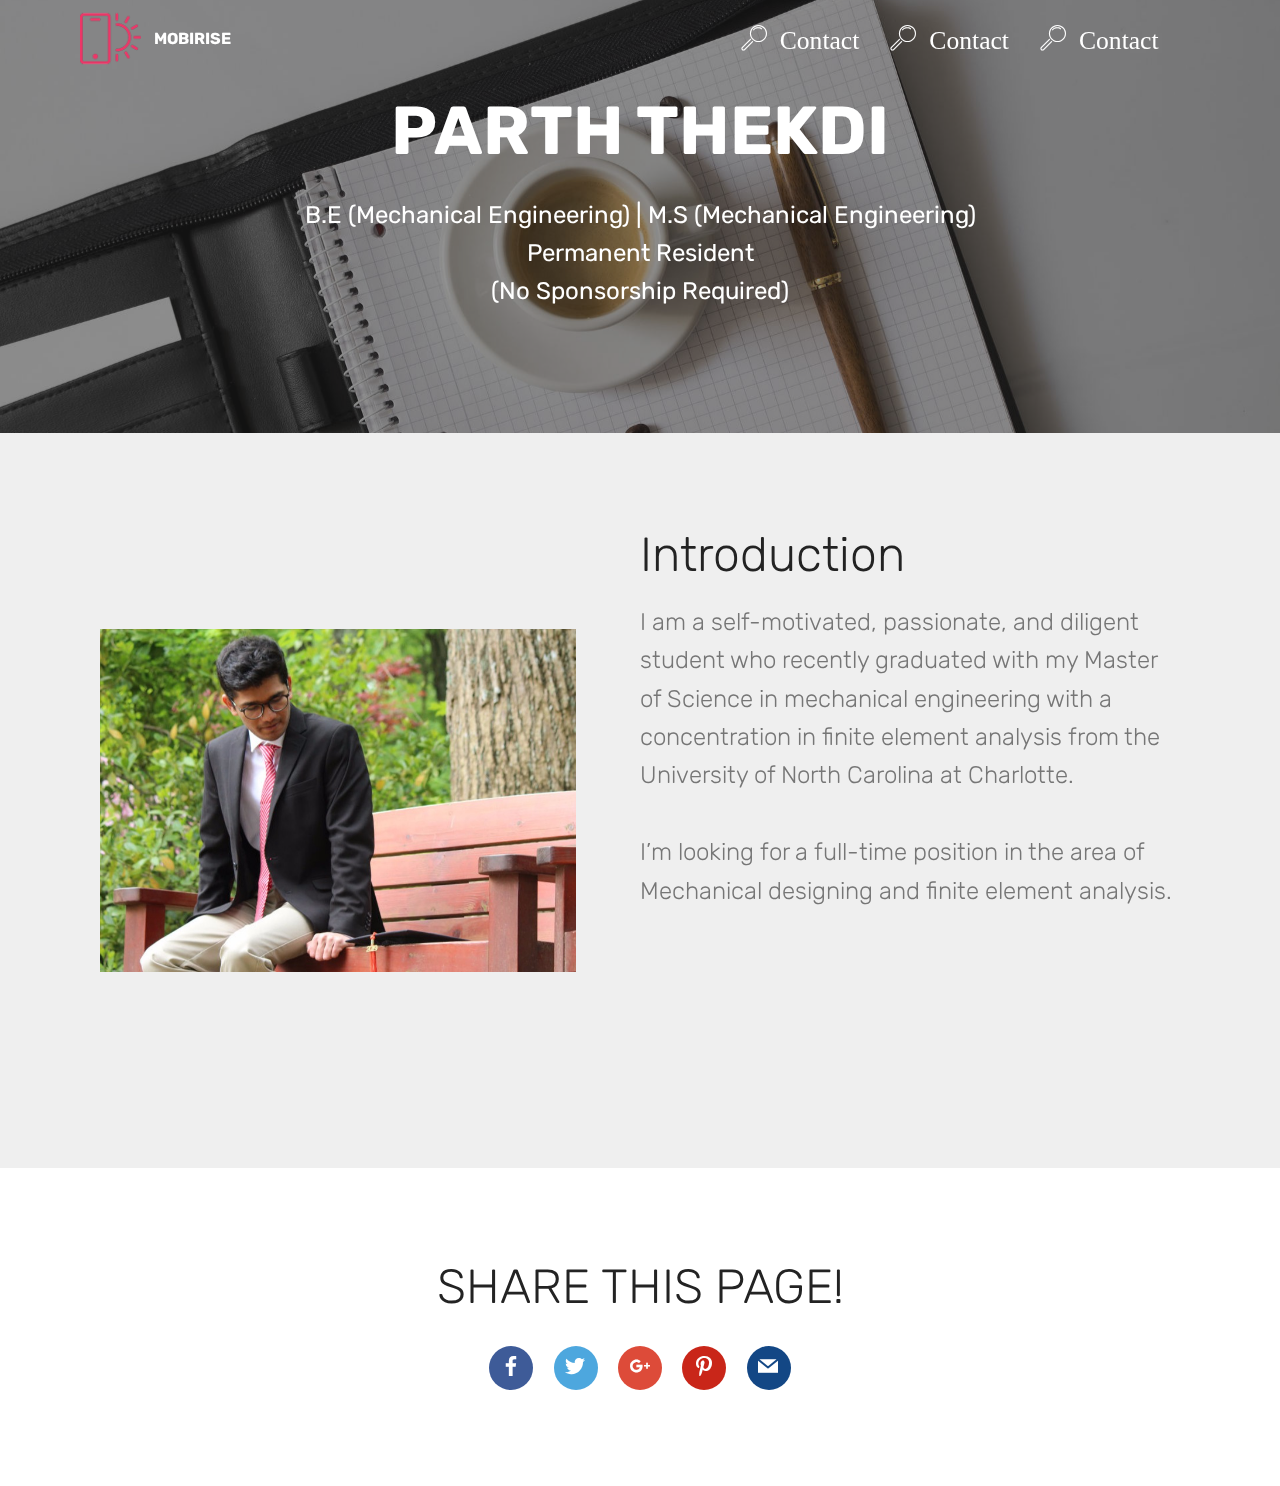
<file: index.html>
<!DOCTYPE html>
<html  >
<head>
  <!-- Site made with Mobirise Website Builder v4.10.7, https://mobirise.com -->
  <meta charset="UTF-8">
  <meta http-equiv="X-UA-Compatible" content="IE=edge">
  <meta name="generator" content="Mobirise v4.10.7, mobirise.com">
  <meta name="viewport" content="width=device-width, initial-scale=1, minimum-scale=1">
  <link rel="shortcut icon" href="assets/images/logo2.png" type="image/x-icon">
  <meta name="description" content="">
  
  <title>Home</title>
  <link rel="stylesheet" href="assets/web/assets/mobirise-icons/mobirise-icons.css">
  <link rel="stylesheet" href="assets/tether/tether.min.css">
  <link rel="stylesheet" href="assets/bootstrap/css/bootstrap.min.css">
  <link rel="stylesheet" href="assets/bootstrap/css/bootstrap-grid.min.css">
  <link rel="stylesheet" href="assets/bootstrap/css/bootstrap-reboot.min.css">
  <link rel="stylesheet" href="assets/socicon/css/styles.css">
  <link rel="stylesheet" href="assets/dropdown/css/style.css">
  <link rel="stylesheet" href="assets/theme/css/style.css">
  <link rel="stylesheet" href="assets/mobirise/css/mbr-additional.css" type="text/css">
  
  
  
</head>
<body>
  <section class="menu cid-ryw2FcAqMu" once="menu" id="menu1-0">

    

    <nav class="navbar navbar-expand beta-menu navbar-dropdown align-items-center navbar-toggleable-sm bg-color transparent">
        <button class="navbar-toggler navbar-toggler-right" type="button" data-toggle="collapse" data-target="#navbarSupportedContent" aria-controls="navbarSupportedContent" aria-expanded="false" aria-label="Toggle navigation">
            <div class="hamburger">
                <span></span>
                <span></span>
                <span></span>
                <span></span>
            </div>
        </button>
        <div class="menu-logo">
            <div class="navbar-brand">
                <span class="navbar-logo">
                    <a href="https://mobirise.co">
                         <img src="assets/images/logo2.png" alt="Mobirise" style="height: 3.8rem;">
                    </a>
                </span>
                <span class="navbar-caption-wrap">
                    <a class="navbar-caption text-white display-4" href="https://mobirise.co">
                        MOBIRISE
                    </a>
                </span>
            </div>
        </div>
        <div class="collapse navbar-collapse" id="navbarSupportedContent">
            <ul class="navbar-nav nav-dropdown nav-right" data-app-modern-menu="true"><li class="nav-item">
                    <a class="nav-link link text-white display-4" href="https://mobirise.co">
                        </a>
                </li>
                <li class="nav-item">
                    <a class="nav-link link text-white display-4" href="https://mobirise.co">
                        <span class="mbri-search mbr-iconfont mbr-iconfont-btn">&nbsp;Contact</span></a>
                </li><li class="nav-item"><a class="nav-link link text-white display-4" href="https://mobirise.co">
                        <span class="mbri-search mbr-iconfont mbr-iconfont-btn">&nbsp;Contact</span></a></li><li class="nav-item"><a class="nav-link link text-white display-4" href="https://mobirise.co">
                        <span class="mbri-search mbr-iconfont mbr-iconfont-btn">&nbsp;Contact</span></a></li><li class="nav-item"><a class="nav-link link text-white display-4" href="https://mobirise.co">
                        </a></li></ul>
            
        </div>
    </nav>
</section>

<section class="engine"><a href="https://mobirise.info/p">website templates free download</a></section><section class="cid-ryw2I9zZtQ mbr-parallax-background" id="header2-1">

    

    <div class="mbr-overlay" style="opacity: 0.5; background-color: rgb(35, 35, 35);"></div>

    <div class="container align-center">
        <div class="row justify-content-md-center">
            <div class="mbr-white col-md-10">
                <h1 class="mbr-section-title mbr-bold pb-3 mbr-fonts-style display-1">
                    PARTH THEKDI</h1>
                
                <p class="mbr-text pb-3 mbr-fonts-style display-5">B.E (Mechanical Engineering) | M.S (Mechanical Engineering)<br>     Permanent Resident <br> (No Sponsorship Required)</p>
                
            </div>
        </div>
    </div>
    
</section>

<section class="features11 cid-ryw57KUxDK" id="features11-3">

    

    

    <div class="container">   
        <div class="col-md-12">
            <div class="media-container-row">
                <div class="mbr-figure m-auto" style="width: 50%;">
                    <img src="assets/images/img-1333-952x635.jpeg" alt="Mobirise" title="">
                </div>
                <div class=" align-left aside-content">
                    <h2 class="mbr-title pt-2 mbr-fonts-style display-2">Introduction</h2>
                    <div class="mbr-section-text">
                        <p class="mbr-text mb-5 pt-3 mbr-light mbr-fonts-style display-5">I am a self-motivated, passionate, and diligent student who recently graduated with my Master of Science in mechanical engineering with a concentration in finite element analysis from the University of North Carolina at Charlotte. <br><br>I’m looking for a full-time position in the area of Mechanical designing and finite element analysis.</p>
                    </div>

                    <div class="block-content">
                        <div class="card p-3 pr-3">
                            <div class="media">
                                     
                                <div class="media-body">
                                    <h4 class="card-title mbr-fonts-style display-7"></h4>
                                </div>
                            </div>                

                            <div class="card-box">
                                <p class="block-text mbr-fonts-style display-7"></p>
                            </div>
                        </div>

                        <div class="card p-3 pr-3">
                            <div class="media">
                                     
                                <div class="media-body">
                                    <h4 class="card-title mbr-fonts-style display-7"></h4>
                                </div>
                            </div>                

                            <div class="card-box">
                                <p class="block-text mbr-fonts-style display-7"></p>
                            </div>
                        </div>
                    </div>
                </div>
            </div>
        </div> 
    </div>          
</section>

<section class="cid-rywaQP4jZg" id="social-buttons3-4">
    
    

    

    <div class="container">
        <div class="media-container-row">
            <div class="col-md-8 align-center">
                <h2 class="pb-3 mbr-section-title mbr-fonts-style display-2">
                    SHARE THIS PAGE!
                </h2>
                <div>
                    <div class="mbr-social-likes">
                        <span class="btn btn-social socicon-bg-facebook facebook mx-2" title="Share link on Facebook">
                            <i class="socicon socicon-facebook"></i>
                        </span>
                        <span class="btn btn-social twitter socicon-bg-twitter mx-2" title="Share link on Twitter">
                            <i class="socicon socicon-twitter"></i>
                        </span>
                        <span class="btn btn-social plusone socicon-bg-googleplus mx-2" title="Share link on Google+">
                            <i class="socicon socicon-googleplus"></i>
                        </span>
                        
                        
                        <span class="btn btn-social pinterest socicon-bg-pinterest mx-2" title="Share link on Pinterest">
                            <i class="socicon socicon-pinterest"></i>
                        </span>
                        <span class="btn btn-social mailru socicon-bg-mail mx-2" title="Share link on Mailru">
                            <i class="socicon socicon-mail"></i>
                        </span>
                    </div>
                </div>
            </div>
        </div>
    </div>
</section>


  <script src="assets/web/assets/jquery/jquery.min.js"></script>
  <script src="assets/popper/popper.min.js"></script>
  <script src="assets/tether/tether.min.js"></script>
  <script src="assets/bootstrap/js/bootstrap.min.js"></script>
  <script src="assets/smoothscroll/smooth-scroll.js"></script>
  <script src="assets/touchswipe/jquery.touch-swipe.min.js"></script>
  <script src="assets/parallax/jarallax.min.js"></script>
  <script src="assets/sociallikes/social-likes.js"></script>
  <script src="assets/dropdown/js/nav-dropdown.js"></script>
  <script src="assets/dropdown/js/navbar-dropdown.js"></script>
  <script src="assets/theme/js/script.js"></script>
  
  
</body>
</html>
</file>
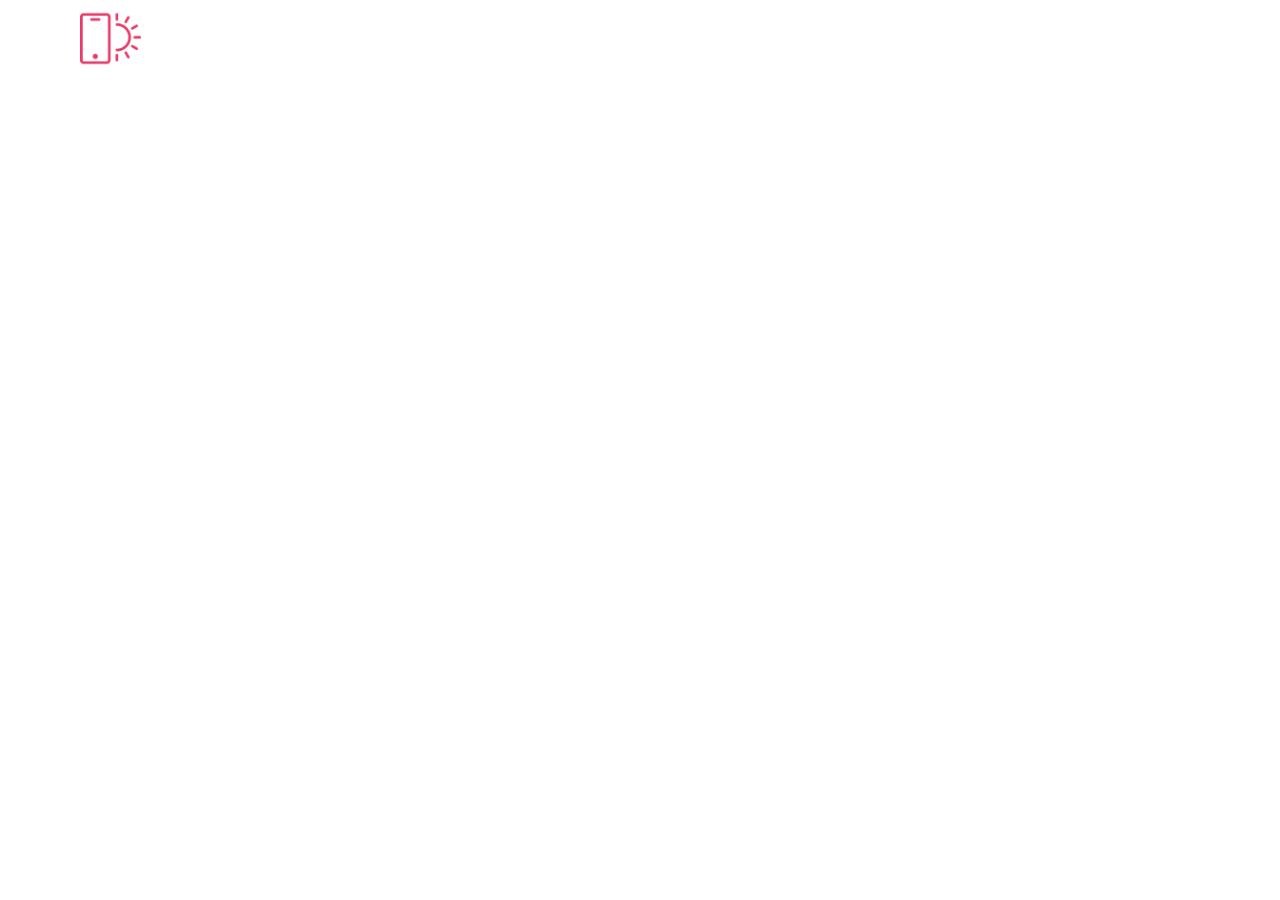
<file: page1.html>
<!DOCTYPE html>
<html  >
<head>
  <!-- Site made with Mobirise Website Builder v4.10.7, https://mobirise.com -->
  <meta charset="UTF-8">
  <meta http-equiv="X-UA-Compatible" content="IE=edge">
  <meta name="generator" content="Mobirise v4.10.7, mobirise.com">
  <meta name="viewport" content="width=device-width, initial-scale=1, minimum-scale=1">
  <link rel="shortcut icon" href="assets/images/logo2.png" type="image/x-icon">
  <meta name="description" content="Website Creator Description">
  
  <title>Project</title>
  <link rel="stylesheet" href="assets/web/assets/mobirise-icons/mobirise-icons.css">
  <link rel="stylesheet" href="assets/tether/tether.min.css">
  <link rel="stylesheet" href="assets/bootstrap/css/bootstrap.min.css">
  <link rel="stylesheet" href="assets/bootstrap/css/bootstrap-grid.min.css">
  <link rel="stylesheet" href="assets/bootstrap/css/bootstrap-reboot.min.css">
  <link rel="stylesheet" href="assets/dropdown/css/style.css">
  <link rel="stylesheet" href="assets/theme/css/style.css">
  <link rel="stylesheet" href="assets/mobirise/css/mbr-additional.css" type="text/css">
  
  
  
</head>
<body>
  <section class="menu cid-ryw2FcAqMu" once="menu" id="menu1-6">

    

    <nav class="navbar navbar-expand beta-menu navbar-dropdown align-items-center navbar-toggleable-sm bg-color transparent">
        <button class="navbar-toggler navbar-toggler-right" type="button" data-toggle="collapse" data-target="#navbarSupportedContent" aria-controls="navbarSupportedContent" aria-expanded="false" aria-label="Toggle navigation">
            <div class="hamburger">
                <span></span>
                <span></span>
                <span></span>
                <span></span>
            </div>
        </button>
        <div class="menu-logo">
            <div class="navbar-brand">
                <span class="navbar-logo">
                    <a href="https://mobirise.co">
                         <img src="assets/images/logo2.png" alt="Mobirise" style="height: 3.8rem;">
                    </a>
                </span>
                <span class="navbar-caption-wrap">
                    <a class="navbar-caption text-white display-4" href="https://mobirise.co">
                        MOBIRISE
                    </a>
                </span>
            </div>
        </div>
        <div class="collapse navbar-collapse" id="navbarSupportedContent">
            <ul class="navbar-nav nav-dropdown nav-right" data-app-modern-menu="true"><li class="nav-item">
                    <a class="nav-link link text-white display-4" href="https://mobirise.co">
                        </a>
                </li>
                <li class="nav-item">
                    <a class="nav-link link text-white display-4" href="https://mobirise.co">
                        <span class="mbri-search mbr-iconfont mbr-iconfont-btn">&nbsp;Contact</span></a>
                </li><li class="nav-item"><a class="nav-link link text-white display-4" href="https://mobirise.co">
                        <span class="mbri-search mbr-iconfont mbr-iconfont-btn">&nbsp;Contact</span></a></li><li class="nav-item"><a class="nav-link link text-white display-4" href="https://mobirise.co">
                        <span class="mbri-search mbr-iconfont mbr-iconfont-btn">&nbsp;Contact</span></a></li><li class="nav-item"><a class="nav-link link text-white display-4" href="https://mobirise.co">
                        </a></li></ul>
            
        </div>
    </nav>
</section>


  <section class="engine"><a href="https://mobirise.info/j">website templates</a></section><script src="assets/web/assets/jquery/jquery.min.js"></script>
  <script src="assets/popper/popper.min.js"></script>
  <script src="assets/tether/tether.min.js"></script>
  <script src="assets/bootstrap/js/bootstrap.min.js"></script>
  <script src="assets/smoothscroll/smooth-scroll.js"></script>
  <script src="assets/dropdown/js/nav-dropdown.js"></script>
  <script src="assets/dropdown/js/navbar-dropdown.js"></script>
  <script src="assets/touchswipe/jquery.touch-swipe.min.js"></script>
  <script src="assets/theme/js/script.js"></script>
  
  
</body>
</html>
</file>
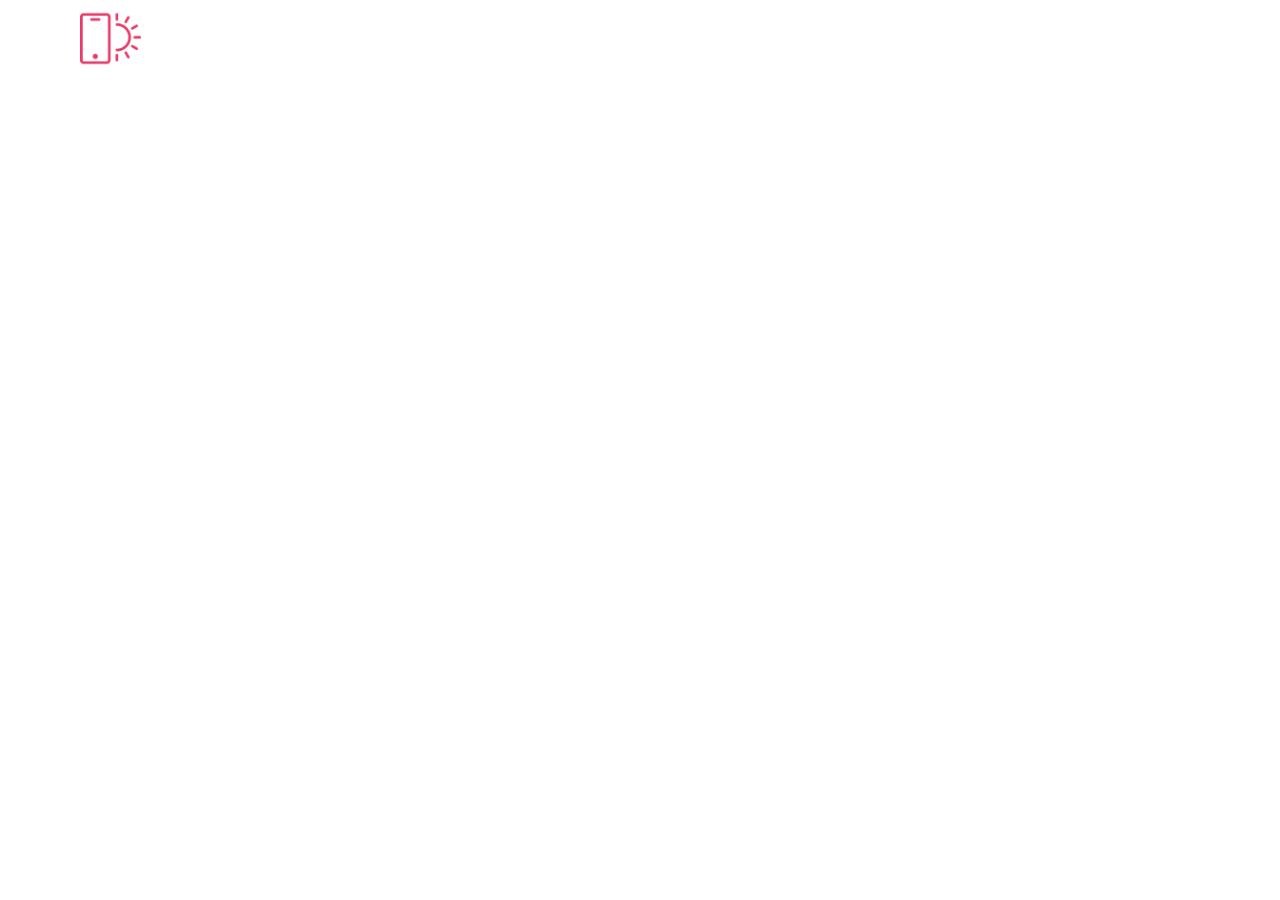
<file: page2.html>
<!DOCTYPE html>
<html  >
<head>
  <!-- Site made with Mobirise Website Builder v4.10.7, https://mobirise.com -->
  <meta charset="UTF-8">
  <meta http-equiv="X-UA-Compatible" content="IE=edge">
  <meta name="generator" content="Mobirise v4.10.7, mobirise.com">
  <meta name="viewport" content="width=device-width, initial-scale=1, minimum-scale=1">
  <link rel="shortcut icon" href="assets/images/logo2.png" type="image/x-icon">
  <meta name="description" content="Web Page Generator Description">
  
  <title>Work Exprience</title>
  <link rel="stylesheet" href="assets/web/assets/mobirise-icons/mobirise-icons.css">
  <link rel="stylesheet" href="assets/tether/tether.min.css">
  <link rel="stylesheet" href="assets/bootstrap/css/bootstrap.min.css">
  <link rel="stylesheet" href="assets/bootstrap/css/bootstrap-grid.min.css">
  <link rel="stylesheet" href="assets/bootstrap/css/bootstrap-reboot.min.css">
  <link rel="stylesheet" href="assets/dropdown/css/style.css">
  <link rel="stylesheet" href="assets/theme/css/style.css">
  <link rel="stylesheet" href="assets/mobirise/css/mbr-additional.css" type="text/css">
  
  
  
</head>
<body>
  <section class="menu cid-ryw2FcAqMu" once="menu" id="menu1-7">

    

    <nav class="navbar navbar-expand beta-menu navbar-dropdown align-items-center navbar-toggleable-sm bg-color transparent">
        <button class="navbar-toggler navbar-toggler-right" type="button" data-toggle="collapse" data-target="#navbarSupportedContent" aria-controls="navbarSupportedContent" aria-expanded="false" aria-label="Toggle navigation">
            <div class="hamburger">
                <span></span>
                <span></span>
                <span></span>
                <span></span>
            </div>
        </button>
        <div class="menu-logo">
            <div class="navbar-brand">
                <span class="navbar-logo">
                    <a href="https://mobirise.co">
                         <img src="assets/images/logo2.png" alt="Mobirise" style="height: 3.8rem;">
                    </a>
                </span>
                <span class="navbar-caption-wrap">
                    <a class="navbar-caption text-white display-4" href="https://mobirise.co">
                        MOBIRISE
                    </a>
                </span>
            </div>
        </div>
        <div class="collapse navbar-collapse" id="navbarSupportedContent">
            <ul class="navbar-nav nav-dropdown nav-right" data-app-modern-menu="true"><li class="nav-item">
                    <a class="nav-link link text-white display-4" href="https://mobirise.co">
                        </a>
                </li>
                <li class="nav-item">
                    <a class="nav-link link text-white display-4" href="https://mobirise.co">
                        <span class="mbri-search mbr-iconfont mbr-iconfont-btn">&nbsp;Contact</span></a>
                </li><li class="nav-item"><a class="nav-link link text-white display-4" href="https://mobirise.co">
                        <span class="mbri-search mbr-iconfont mbr-iconfont-btn">&nbsp;Contact</span></a></li><li class="nav-item"><a class="nav-link link text-white display-4" href="https://mobirise.co">
                        <span class="mbri-search mbr-iconfont mbr-iconfont-btn">&nbsp;Contact</span></a></li><li class="nav-item"><a class="nav-link link text-white display-4" href="https://mobirise.co">
                        </a></li></ul>
            
        </div>
    </nav>
</section>


  <section class="engine"><a href="https://mobirise.info/o">portfolio site templates</a></section><script src="assets/web/assets/jquery/jquery.min.js"></script>
  <script src="assets/popper/popper.min.js"></script>
  <script src="assets/tether/tether.min.js"></script>
  <script src="assets/bootstrap/js/bootstrap.min.js"></script>
  <script src="assets/smoothscroll/smooth-scroll.js"></script>
  <script src="assets/dropdown/js/nav-dropdown.js"></script>
  <script src="assets/dropdown/js/navbar-dropdown.js"></script>
  <script src="assets/touchswipe/jquery.touch-swipe.min.js"></script>
  <script src="assets/theme/js/script.js"></script>
  
  
</body>
</html>
</file>
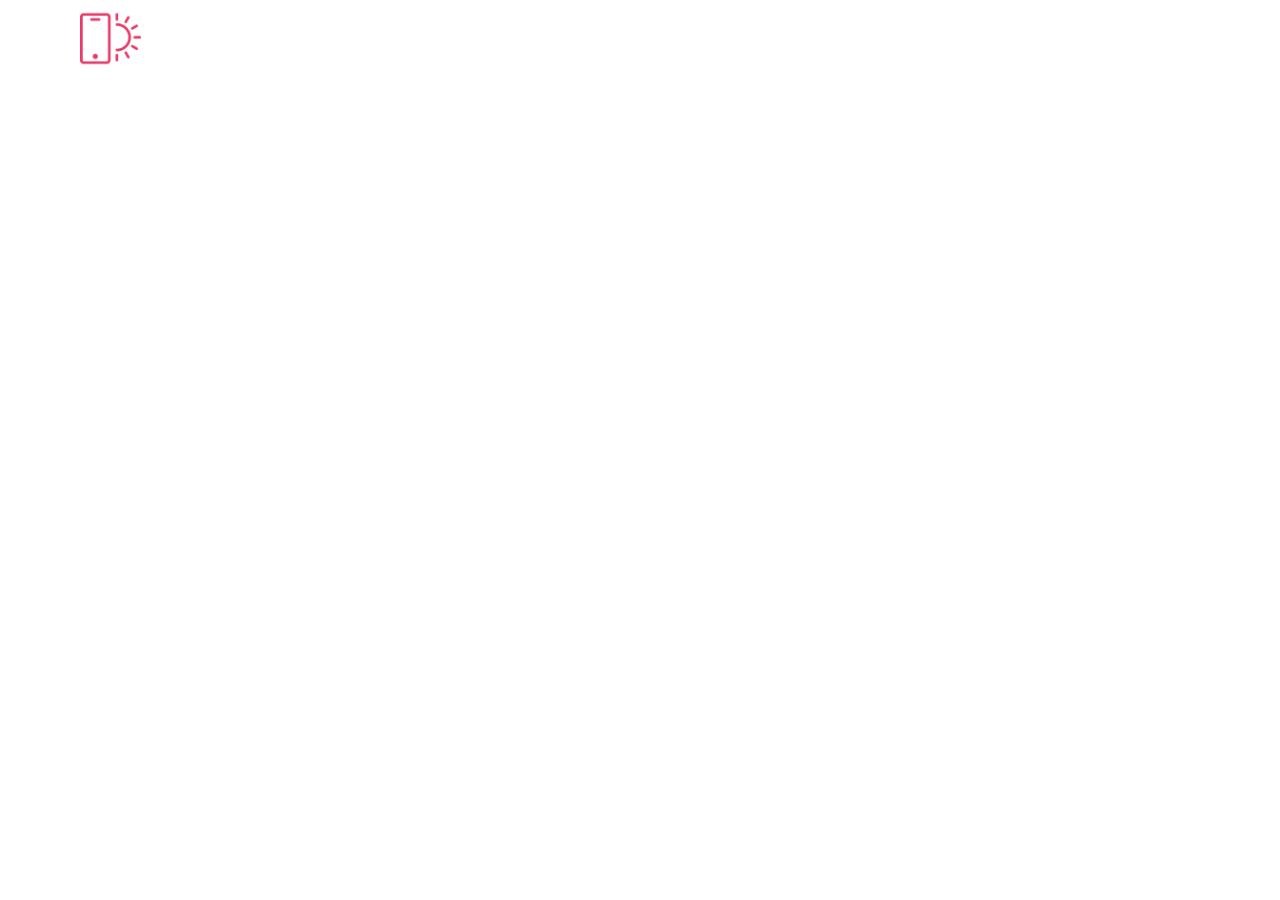
<file: page3.html>
<!DOCTYPE html>
<html  >
<head>
  <!-- Site made with Mobirise Website Builder v4.10.7, https://mobirise.com -->
  <meta charset="UTF-8">
  <meta http-equiv="X-UA-Compatible" content="IE=edge">
  <meta name="generator" content="Mobirise v4.10.7, mobirise.com">
  <meta name="viewport" content="width=device-width, initial-scale=1, minimum-scale=1">
  <link rel="shortcut icon" href="assets/images/logo2.png" type="image/x-icon">
  <meta name="description" content="Website Maker Description">
  
  <title>Contact</title>
  <link rel="stylesheet" href="assets/web/assets/mobirise-icons/mobirise-icons.css">
  <link rel="stylesheet" href="assets/tether/tether.min.css">
  <link rel="stylesheet" href="assets/bootstrap/css/bootstrap.min.css">
  <link rel="stylesheet" href="assets/bootstrap/css/bootstrap-grid.min.css">
  <link rel="stylesheet" href="assets/bootstrap/css/bootstrap-reboot.min.css">
  <link rel="stylesheet" href="assets/dropdown/css/style.css">
  <link rel="stylesheet" href="assets/theme/css/style.css">
  <link rel="stylesheet" href="assets/mobirise/css/mbr-additional.css" type="text/css">
  
  
  
</head>
<body>
  <section class="menu cid-ryw2FcAqMu" once="menu" id="menu1-8">

    

    <nav class="navbar navbar-expand beta-menu navbar-dropdown align-items-center navbar-toggleable-sm bg-color transparent">
        <button class="navbar-toggler navbar-toggler-right" type="button" data-toggle="collapse" data-target="#navbarSupportedContent" aria-controls="navbarSupportedContent" aria-expanded="false" aria-label="Toggle navigation">
            <div class="hamburger">
                <span></span>
                <span></span>
                <span></span>
                <span></span>
            </div>
        </button>
        <div class="menu-logo">
            <div class="navbar-brand">
                <span class="navbar-logo">
                    <a href="https://mobirise.co">
                         <img src="assets/images/logo2.png" alt="Mobirise" style="height: 3.8rem;">
                    </a>
                </span>
                <span class="navbar-caption-wrap">
                    <a class="navbar-caption text-white display-4" href="https://mobirise.co">
                        MOBIRISE
                    </a>
                </span>
            </div>
        </div>
        <div class="collapse navbar-collapse" id="navbarSupportedContent">
            <ul class="navbar-nav nav-dropdown nav-right" data-app-modern-menu="true"><li class="nav-item">
                    <a class="nav-link link text-white display-4" href="https://mobirise.co">
                        </a>
                </li>
                <li class="nav-item">
                    <a class="nav-link link text-white display-4" href="https://mobirise.co">
                        <span class="mbri-search mbr-iconfont mbr-iconfont-btn">&nbsp;Contact</span></a>
                </li><li class="nav-item"><a class="nav-link link text-white display-4" href="https://mobirise.co">
                        <span class="mbri-search mbr-iconfont mbr-iconfont-btn">&nbsp;Contact</span></a></li><li class="nav-item"><a class="nav-link link text-white display-4" href="https://mobirise.co">
                        <span class="mbri-search mbr-iconfont mbr-iconfont-btn">&nbsp;Contact</span></a></li><li class="nav-item"><a class="nav-link link text-white display-4" href="https://mobirise.co">
                        </a></li></ul>
            
        </div>
    </nav>
</section>


  <section class="engine"><a href="https://mobirise.info/z">best html templates</a></section><script src="assets/web/assets/jquery/jquery.min.js"></script>
  <script src="assets/popper/popper.min.js"></script>
  <script src="assets/tether/tether.min.js"></script>
  <script src="assets/bootstrap/js/bootstrap.min.js"></script>
  <script src="assets/smoothscroll/smooth-scroll.js"></script>
  <script src="assets/dropdown/js/nav-dropdown.js"></script>
  <script src="assets/dropdown/js/navbar-dropdown.js"></script>
  <script src="assets/touchswipe/jquery.touch-swipe.min.js"></script>
  <script src="assets/theme/js/script.js"></script>
  
  
</body>
</html>
</file>
<file: assets/web/assets/mobirise-icons/mobirise-icons.css>
@font-face {
  font-family: 'MobiriseIcons';
  src:  url('mobirise-icons.eot?spat4u');
  src:  url('mobirise-icons.eot?spat4u#iefix') format('embedded-opentype'),
    url('mobirise-icons.ttf?spat4u') format('truetype'),
    url('mobirise-icons.woff?spat4u') format('woff'),
    url('mobirise-icons.svg?spat4u#MobiriseIcons') format('svg');
  font-weight: normal;
  font-style: normal;
}

[class^="mbri-"], [class*=" mbri-"] {
  /* use !important to prevent issues with browser extensions that change fonts */
  font-family: MobiriseIcons !important;
  speak: none;
  font-style: normal;
  font-weight: normal;
  font-variant: normal;
  text-transform: none;
  line-height: 1;

  /* Better Font Rendering =========== */
  -webkit-font-smoothing: antialiased;
  -moz-osx-font-smoothing: grayscale;
}

.mbri-add-submenu:before {
  content: "\e900";
}
.mbri-alert:before {
  content: "\e901";
}
.mbri-align-center:before {
  content: "\e902";
}
.mbri-align-justify:before {
  content: "\e903";
}
.mbri-align-left:before {
  content: "\e904";
}
.mbri-align-right:before {
  content: "\e905";
}
.mbri-android:before {
  content: "\e906";
}
.mbri-apple:before {
  content: "\e907";
}
.mbri-arrow-down:before {
  content: "\e908";
}
.mbri-arrow-next:before {
  content: "\e909";
}
.mbri-arrow-prev:before {
  content: "\e90a";
}
.mbri-arrow-up:before {
  content: "\e90b";
}
.mbri-bold:before {
  content: "\e90c";
}
.mbri-bookmark:before {
  content: "\e90d";
}
.mbri-bootstrap:before {
  content: "\e90e";
}
.mbri-briefcase:before {
  content: "\e90f";
}
.mbri-browse:before {
  content: "\e910";
}
.mbri-bulleted-list:before {
  content: "\e911";
}
.mbri-calendar:before {
  content: "\e912";
}
.mbri-camera:before {
  content: "\e913";
}
.mbri-cart-add:before {
  content: "\e914";
}
.mbri-cart-full:before {
  content: "\e915";
}
.mbri-cash:before {
  content: "\e916";
}
.mbri-change-style:before {
  content: "\e917";
}
.mbri-chat:before {
  content: "\e918";
}
.mbri-clock:before {
  content: "\e919";
}
.mbri-close:before {
  content: "\e91a";
}
.mbri-cloud:before {
  content: "\e91b";
}
.mbri-code:before {
  content: "\e91c";
}
.mbri-contact-form:before {
  content: "\e91d";
}
.mbri-credit-card:before {
  content: "\e91e";
}
.mbri-cursor-click:before {
  content: "\e91f";
}
.mbri-cust-feedback:before {
  content: "\e920";
}
.mbri-database:before {
  content: "\e921";
}
.mbri-delivery:before {
  content: "\e922";
}
.mbri-desktop:before {
  content: "\e923";
}
.mbri-devices:before {
  content: "\e924";
}
.mbri-down:before {
  content: "\e925";
}
.mbri-download:before {
  content: "\e989";
}
.mbri-drag-n-drop:before {
  content: "\e927";
}
.mbri-drag-n-drop2:before {
  content: "\e928";
}
.mbri-edit:before {
  content: "\e929";
}
.mbri-edit2:before {
  content: "\e92a";
}
.mbri-error:before {
  content: "\e92b";
}
.mbri-extension:before {
  content: "\e92c";
}
.mbri-features:before {
  content: "\e92d";
}
.mbri-file:before {
  content: "\e92e";
}
.mbri-flag:before {
  content: "\e92f";
}
.mbri-folder:before {
  content: "\e930";
}
.mbri-gift:before {
  content: "\e931";
}
.mbri-github:before {
  content: "\e932";
}
.mbri-globe:before {
  content: "\e933";
}
.mbri-globe-2:before {
  content: "\e934";
}
.mbri-growing-chart:before {
  content: "\e935";
}
.mbri-hearth:before {
  content: "\e936";
}
.mbri-help:before {
  content: "\e937";
}
.mbri-home:before {
  content: "\e938";
}
.mbri-hot-cup:before {
  content: "\e939";
}
.mbri-idea:before {
  content: "\e93a";
}
.mbri-image-gallery:before {
  content: "\e93b";
}
.mbri-image-slider:before {
  content: "\e93c";
}
.mbri-info:before {
  content: "\e93d";
}
.mbri-italic:before {
  content: "\e93e";
}
.mbri-key:before {
  content: "\e93f";
}
.mbri-laptop:before {
  content: "\e940";
}
.mbri-layers:before {
  content: "\e941";
}
.mbri-left-right:before {
  content: "\e942";
}
.mbri-left:before {
  content: "\e943";
}
.mbri-letter:before {
  content: "\e944";
}
.mbri-like:before {
  content: "\e945";
}
.mbri-link:before {
  content: "\e946";
}
.mbri-lock:before {
  content: "\e947";
}
.mbri-login:before {
  content: "\e948";
}
.mbri-logout:before {
  content: "\e949";
}
.mbri-magic-stick:before {
  content: "\e94a";
}
.mbri-map-pin:before {
  content: "\e94b";
}
.mbri-menu:before {
  content: "\e94c";
}
.mbri-mobile:before {
  content: "\e94d";
}
.mbri-mobile2:before {
  content: "\e94e";
}
.mbri-mobirise:before {
  content: "\e94f";
}
.mbri-more-horizontal:before {
  content: "\e950";
}
.mbri-more-vertical:before {
  content: "\e951";
}
.mbri-music:before {
  content: "\e952";
}
.mbri-new-file:before {
  content: "\e953";
}
.mbri-numbered-list:before {
  content: "\e954";
}
.mbri-opened-folder:before {
  content: "\e955";
}
.mbri-pages:before {
  content: "\e956";
}
.mbri-paper-plane:before {
  content: "\e957";
}
.mbri-paperclip:before {
  content: "\e958";
}
.mbri-photo:before {
  content: "\e959";
}
.mbri-photos:before {
  content: "\e95a";
}
.mbri-pin:before {
  content: "\e95b";
}
.mbri-play:before {
  content: "\e95c";
}
.mbri-plus:before {
  content: "\e95d";
}
.mbri-preview:before {
  content: "\e95e";
}
.mbri-print:before {
  content: "\e95f";
}
.mbri-protect:before {
  content: "\e960";
}
.mbri-question:before {
  content: "\e961";
}
.mbri-quote-left:before {
  content: "\e962";
}
.mbri-quote-right:before {
  content: "\e963";
}
.mbri-refresh:before {
  content: "\e964";
}
.mbri-responsive:before {
  content: "\e965";
}
.mbri-right:before {
  content: "\e966";
}
.mbri-rocket:before {
  content: "\e967";
}
.mbri-sad-face:before {
  content: "\e968";
}
.mbri-sale:before {
  content: "\e969";
}
.mbri-save:before {
  content: "\e96a";
}
.mbri-search:before {
  content: "\e96b";
}
.mbri-setting:before {
  content: "\e96c";
}
.mbri-setting2:before {
  content: "\e96d";
}
.mbri-setting3:before {
  content: "\e96e";
}
.mbri-share:before {
  content: "\e96f";
}
.mbri-shopping-bag:before {
  content: "\e970";
}
.mbri-shopping-basket:before {
  content: "\e971";
}
.mbri-shopping-cart:before {
  content: "\e972";
}
.mbri-sites:before {
  content: "\e973";
}
.mbri-smile-face:before {
  content: "\e974";
}
.mbri-speed:before {
  content: "\e975";
}
.mbri-star:before {
  content: "\e976";
}
.mbri-success:before {
  content: "\e977";
}
.mbri-sun:before {
  content: "\e978";
}
.mbri-sun2:before {
  content: "\e979";
}
.mbri-tablet:before {
  content: "\e97a";
}
.mbri-tablet-vertical:before {
  content: "\e97b";
}
.mbri-target:before {
  content: "\e97c";
}
.mbri-timer:before {
  content: "\e97d";
}
.mbri-to-ftp:before {
  content: "\e97e";
}
.mbri-to-local-drive:before {
  content: "\e97f";
}
.mbri-touch-swipe:before {
  content: "\e980";
}
.mbri-touch:before {
  content: "\e981";
}
.mbri-trash:before {
  content: "\e982";
}
.mbri-underline:before {
  content: "\e983";
}
.mbri-unlink:before {
  content: "\e984";
}
.mbri-unlock:before {
  content: "\e985";
}
.mbri-up-down:before {
  content: "\e986";
}
.mbri-up:before {
  content: "\e987";
}
.mbri-update:before {
  content: "\e988";
}
.mbri-upload:before {
 content: "\e926"; 
}
.mbri-user:before {
  content: "\e98a";
}
.mbri-user2:before {
  content: "\e98b";
}
.mbri-users:before {
  content: "\e98c";
}
.mbri-video:before {
  content: "\e98d";
}
.mbri-video-play:before {
  content: "\e98e";
}
.mbri-watch:before {
  content: "\e98f";
}
.mbri-website-theme:before {
  content: "\e990";
}
.mbri-wifi:before {
  content: "\e991";
}
.mbri-windows:before {
  content: "\e992";
}
.mbri-zoom-out:before {
  content: "\e993";
}
.mbri-redo:before {
  content: "\e994";
}
.mbri-undo:before {
  content: "\e995";
}
</file>
<file: assets/socicon/css/styles.css>
@charset "UTF-8";

@font-face {
  font-family: "socicon";
  src:url("../fonts/socicon.eot");
  src:url("../fonts/socicon.eot?#iefix") format("embedded-opentype"),
    url("../fonts/socicon.woff") format("woff"),
    url("../fonts/socicon.ttf") format("truetype"),
    url("../fonts/socicon.svg#socicon") format("svg");
  font-weight: normal;
  font-style: normal;

}

[data-icon]:before {
  font-family: "socicon" !important;
  content: attr(data-icon);
  font-style: normal !important;
  font-weight: normal !important;
  font-variant: normal !important;
  text-transform: none !important;
  speak: none;
  line-height: 1;
  -webkit-font-smoothing: antialiased;
  -moz-osx-font-smoothing: grayscale;
}

[class^="socicon-"]:before,
[class*=" socicon-"]:before {
  font-family: "socicon" !important;
  font-style: normal !important;
  font-weight: normal !important;
  font-variant: normal !important;
  text-transform: none !important;
  speak: none;
  line-height: 1;
  -webkit-font-smoothing: antialiased;
  -moz-osx-font-smoothing: grayscale;
}

.socicon-modelmayhem:before {
  content: "\e000";
}
.socicon-mixcloud:before {
  content: "\e001";
}
.socicon-drupal:before {
  content: "\e002";
}
.socicon-swarm:before {
  content: "\e003";
}
.socicon-istock:before {
  content: "\e004";
}
.socicon-yammer:before {
  content: "\e005";
}
.socicon-ello:before {
  content: "\e006";
}
.socicon-stackoverflow:before {
  content: "\e007";
}
.socicon-persona:before {
  content: "\e008";
}
.socicon-triplej:before {
  content: "\e009";
}
.socicon-houzz:before {
  content: "\e00a";
}
.socicon-rss:before {
  content: "\e00b";
}
.socicon-paypal:before {
  content: "\e00c";
}
.socicon-odnoklassniki:before {
  content: "\e00d";
}
.socicon-airbnb:before {
  content: "\e00e";
}
.socicon-periscope:before {
  content: "\e00f";
}
.socicon-outlook:before {
  content: "\e010";
}
.socicon-coderwall:before {
  content: "\e011";
}
.socicon-tripadvisor:before {
  content: "\e012";
}
.socicon-appnet:before {
  content: "\e013";
}
.socicon-goodreads:before {
  content: "\e014";
}
.socicon-tripit:before {
  content: "\e015";
}
.socicon-lanyrd:before {
  content: "\e016";
}
.socicon-slideshare:before {
  content: "\e017";
}
.socicon-buffer:before {
  content: "\e018";
}
.socicon-disqus:before {
  content: "\e019";
}
.socicon-vkontakte:before {
  content: "\e01a";
}
.socicon-whatsapp:before {
  content: "\e01b";
}
.socicon-patreon:before {
  content: "\e01c";
}
.socicon-storehouse:before {
  content: "\e01d";
}
.socicon-pocket:before {
  content: "\e01e";
}
.socicon-mail:before {
  content: "\e01f";
}
.socicon-blogger:before {
  content: "\e020";
}
.socicon-technorati:before {
  content: "\e021";
}
.socicon-reddit:before {
  content: "\e022";
}
.socicon-dribbble:before {
  content: "\e023";
}
.socicon-stumbleupon:before {
  content: "\e024";
}
.socicon-digg:before {
  content: "\e025";
}
.socicon-envato:before {
  content: "\e026";
}
.socicon-behance:before {
  content: "\e027";
}
.socicon-delicious:before {
  content: "\e028";
}
.socicon-deviantart:before {
  content: "\e029";
}
.socicon-forrst:before {
  content: "\e02a";
}
.socicon-play:before {
  content: "\e02b";
}
.socicon-zerply:before {
  content: "\e02c";
}
.socicon-wikipedia:before {
  content: "\e02d";
}
.socicon-apple:before {
  content: "\e02e";
}
.socicon-flattr:before {
  content: "\e02f";
}
.socicon-github:before {
  content: "\e030";
}
.socicon-renren:before {
  content: "\e031";
}
.socicon-friendfeed:before {
  content: "\e032";
}
.socicon-newsvine:before {
  content: "\e033";
}
.socicon-identica:before {
  content: "\e034";
}
.socicon-bebo:before {
  content: "\e035";
}
.socicon-zynga:before {
  content: "\e036";
}
.socicon-steam:before {
  content: "\e037";
}
.socicon-xbox:before {
  content: "\e038";
}
.socicon-windows:before {
  content: "\e039";
}
.socicon-qq:before {
  content: "\e03a";
}
.socicon-douban:before {
  content: "\e03b";
}
.socicon-meetup:before {
  content: "\e03c";
}
.socicon-playstation:before {
  content: "\e03d";
}
.socicon-android:before {
  content: "\e03e";
}
.socicon-snapchat:before {
  content: "\e03f";
}
.socicon-twitter:before {
  content: "\e040";
}
.socicon-facebook:before {
  content: "\e041";
}
.socicon-googleplus:before {
  content: "\e042";
}
.socicon-pinterest:before {
  content: "\e043";
}
.socicon-foursquare:before {
  content: "\e044";
}
.socicon-yahoo:before {
  content: "\e045";
}
.socicon-skype:before {
  content: "\e046";
}
.socicon-yelp:before {
  content: "\e047";
}
.socicon-feedburner:before {
  content: "\e048";
}
.socicon-linkedin:before {
  content: "\e049";
}
.socicon-viadeo:before {
  content: "\e04a";
}
.socicon-xing:before {
  content: "\e04b";
}
.socicon-myspace:before {
  content: "\e04c";
}
.socicon-soundcloud:before {
  content: "\e04d";
}
.socicon-spotify:before {
  content: "\e04e";
}
.socicon-grooveshark:before {
  content: "\e04f";
}
.socicon-lastfm:before {
  content: "\e050";
}
.socicon-youtube:before {
  content: "\e051";
}
.socicon-vimeo:before {
  content: "\e052";
}
.socicon-dailymotion:before {
  content: "\e053";
}
.socicon-vine:before {
  content: "\e054";
}
.socicon-flickr:before {
  content: "\e055";
}
.socicon-500px:before {
  content: "\e056";
}
.socicon-wordpress:before {
  content: "\e058";
}
.socicon-tumblr:before {
  content: "\e059";
}
.socicon-twitch:before {
  content: "\e05a";
}
.socicon-8tracks:before {
  content: "\e05b";
}
.socicon-amazon:before {
  content: "\e05c";
}
.socicon-icq:before {
  content: "\e05d";
}
.socicon-smugmug:before {
  content: "\e05e";
}
.socicon-ravelry:before {
  content: "\e05f";
}
.socicon-weibo:before {
  content: "\e060";
}
.socicon-baidu:before {
  content: "\e061";
}
.socicon-angellist:before {
  content: "\e062";
}
.socicon-ebay:before {
  content: "\e063";
}
.socicon-imdb:before {
  content: "\e064";
}
.socicon-stayfriends:before {
  content: "\e065";
}
.socicon-residentadvisor:before {
  content: "\e066";
}
.socicon-google:before {
  content: "\e067";
}
.socicon-yandex:before {
  content: "\e068";
}
.socicon-sharethis:before {
  content: "\e069";
}
.socicon-bandcamp:before {
  content: "\e06a";
}
.socicon-itunes:before {
  content: "\e06b";
}
.socicon-deezer:before {
  content: "\e06c";
}
.socicon-telegram:before {
  content: "\e06e";
}
.socicon-openid:before {
  content: "\e06f";
}
.socicon-amplement:before {
  content: "\e070";
}
.socicon-viber:before {
  content: "\e071";
}
.socicon-zomato:before {
  content: "\e072";
}
.socicon-draugiem:before {
  content: "\e074";
}
.socicon-endomodo:before {
  content: "\e075";
}
.socicon-filmweb:before {
  content: "\e076";
}
.socicon-stackexchange:before {
  content: "\e077";
}
.socicon-wykop:before {
  content: "\e078";
}
.socicon-teamspeak:before {
  content: "\e079";
}
.socicon-teamviewer:before {
  content: "\e07a";
}
.socicon-ventrilo:before {
  content: "\e07b";
}
.socicon-younow:before {
  content: "\e07c";
}
.socicon-raidcall:before {
  content: "\e07d";
}
.socicon-mumble:before {
  content: "\e07e";
}
.socicon-medium:before {
  content: "\e06d";
}
.socicon-bebee:before {
  content: "\e07f";
}
.socicon-hitbox:before {
  content: "\e080";
}
.socicon-reverbnation:before {
  content: "\e081";
}
.socicon-formulr:before {
  content: "\e082";
}
.socicon-instagram:before {
  content: "\e057";
}
.socicon-battlenet:before {
  content: "\e083";
}
.socicon-chrome:before {
  content: "\e084";
}
.socicon-discord:before {
  content: "\e086";
}
.socicon-issuu:before {
  content: "\e087";
}
.socicon-macos:before {
  content: "\e088";
}
.socicon-firefox:before {
  content: "\e089";
}
.socicon-opera:before {
  content: "\e08d";
}
.socicon-keybase:before {
  content: "\e090";
}
.socicon-alliance:before {
  content: "\e091";
}
.socicon-livejournal:before {
  content: "\e092";
}
.socicon-googlephotos:before {
  content: "\e093";
}
.socicon-horde:before {
  content: "\e094";
}
.socicon-etsy:before {
  content: "\e095";
}
.socicon-zapier:before {
  content: "\e096";
}
.socicon-google-scholar:before {
  content: "\e097";
}
.socicon-researchgate:before {
  content: "\e098";
}
.socicon-wechat:before {
  content: "\e099";
}
.socicon-strava:before {
  content: "\e09a";
}
.socicon-line:before {
  content: "\e09b";
}
.socicon-lyft:before {
  content: "\e09c";
}
.socicon-uber:before {
  content: "\e09d";
}
.socicon-songkick:before {
  content: "\e09e";
}
.socicon-viewbug:before {
  content: "\e09f";
}
.socicon-googlegroups:before {
  content: "\e0a0";
}
.socicon-quora:before {
  content: "\e073";
}
.socicon-diablo:before {
  content: "\e085";
}
.socicon-blizzard:before {
  content: "\e0a1";
}
.socicon-hearthstone:before {
  content: "\e08b";
}
.socicon-heroes:before {
  content: "\e08a";
}
.socicon-overwatch:before {
  content: "\e08c";
}
.socicon-warcraft:before {
  content: "\e08e";
}
.socicon-starcraft:before {
  content: "\e08f";
}
.socicon-beam:before {
  content: "\e0a2";
}
.socicon-curse:before {
  content: "\e0a3";
}
.socicon-player:before {
  content: "\e0a4";
}
.socicon-streamjar:before {
  content: "\e0a5";
}
.socicon-nintendo:before {
  content: "\e0a6";
}
.socicon-hellocoton:before {
  content: "\e0a7";
}
</file>
<file: assets/dropdown/css/style.css>
.navbar-dropdown {
  left: 0;
  padding: 0;
  position: absolute;
  right: 0;
  top: 0;
  transition: all 0.45s ease;
  z-index: 1030;
  background: #282828; }
  .navbar-dropdown .navbar-logo {
    margin-right: 0.8rem;
    transition: margin 0.3s ease-in-out;
    vertical-align: middle; }
    .navbar-dropdown .navbar-logo img {
      height: 3.125rem;
      transition: all 0.3s ease-in-out; }
    .navbar-dropdown .navbar-logo.mbr-iconfont {
      font-size: 3.125rem;
      line-height: 3.125rem; }
  .navbar-dropdown .navbar-caption {
    font-weight: 700;
    white-space: normal;
    vertical-align: -4px;
    line-height: 3.125rem !important; }
    .navbar-dropdown .navbar-caption, .navbar-dropdown .navbar-caption:hover {
      color: inherit;
      text-decoration: none; }
  .navbar-dropdown .mbr-iconfont + .navbar-caption {
    vertical-align: -1px; }
  .navbar-dropdown.navbar-fixed-top {
    position: fixed; }
  .navbar-dropdown .navbar-brand span {
    vertical-align: -4px; }
  .navbar-dropdown.bg-color.transparent {
    background: none; }
  .navbar-dropdown.navbar-short .navbar-brand {
    padding: 0.625rem 0; }
    .navbar-dropdown.navbar-short .navbar-brand span {
      vertical-align: -1px; }
  .navbar-dropdown.navbar-short .navbar-caption {
    line-height: 2.375rem !important;
    vertical-align: -2px; }
  .navbar-dropdown.navbar-short .navbar-logo {
    margin-right: 0.5rem; }
    .navbar-dropdown.navbar-short .navbar-logo img {
      height: 2.375rem; }
    .navbar-dropdown.navbar-short .navbar-logo.mbr-iconfont {
      font-size: 2.375rem;
      line-height: 2.375rem; }
  .navbar-dropdown.navbar-short .mbr-table-cell {
    height: 3.625rem; }
  .navbar-dropdown .navbar-close {
    left: 0.6875rem;
    position: fixed;
    top: 0.75rem;
    z-index: 1000; }
  .navbar-dropdown .hamburger-icon {
    content: "";
    display: inline-block;
    vertical-align: middle;
    width: 16px;
    -webkit-box-shadow: 0 -6px 0 1px #282828,0 0 0 1px #282828,0 6px 0 1px #282828;
    -moz-box-shadow: 0 -6px 0 1px #282828,0 0 0 1px #282828,0 6px 0 1px #282828;
    box-shadow: 0 -6px 0 1px #282828,0 0 0 1px #282828,0 6px 0 1px #282828; }

.dropdown-menu .dropdown-toggle[data-toggle="dropdown-submenu"]::after {
  border-bottom: 0.35em solid transparent;
  border-left: 0.35em solid;
  border-right: 0;
  border-top: 0.35em solid transparent;
  margin-left: 0.3rem; }

.dropdown-menu .dropdown-item:focus {
  outline: 0; }

.nav-dropdown {
  font-size: 0.75rem;
  font-weight: 500;
  height: auto !important; }
  .nav-dropdown .nav-btn {
    padding-left: 1rem; }
  .nav-dropdown .link {
    margin: .667em 1.667em;
    font-weight: 500;
    padding: 0;
    transition: color .2s ease-in-out; }
    .nav-dropdown .link.dropdown-toggle {
      margin-right: 2.583em; }
      .nav-dropdown .link.dropdown-toggle::after {
        margin-left: .25rem;
        border-top: 0.35em solid;
        border-right: 0.35em solid transparent;
        border-left: 0.35em solid transparent;
        border-bottom: 0; }
      .nav-dropdown .link.dropdown-toggle[aria-expanded="true"] {
        margin: 0;
        padding: 0.667em 3.263em  0.667em 1.667em; }
  .nav-dropdown .link::after,
  .nav-dropdown .dropdown-item::after {
    color: inherit; }
  .nav-dropdown .btn {
    font-size: 0.75rem;
    font-weight: 700;
    letter-spacing: 0;
    margin-bottom: 0;
    padding-left: 1.25rem;
    padding-right: 1.25rem; }
  .nav-dropdown .dropdown-menu {
    border-radius: 0;
    border: 0;
    left: 0;
    margin: 0;
    padding-bottom: 1.25rem;
    padding-top: 1.25rem;
    position: relative; }
  .nav-dropdown .dropdown-submenu {
    margin-left: 0.125rem;
    top: 0; }
  .nav-dropdown .dropdown-item {
    font-weight: 500;
    line-height: 2;
    padding: 0.3846em 4.615em 0.3846em 1.5385em;
    position: relative;
    transition: color .2s ease-in-out, background-color .2s ease-in-out; }
    .nav-dropdown .dropdown-item::after {
      margin-top: -0.3077em;
      position: absolute;
      right: 1.1538em;
      top: 50%; }
    .nav-dropdown .dropdown-item:focus, .nav-dropdown .dropdown-item:hover {
      background: none; }

@media (max-width: 767px) {
  .nav-dropdown.navbar-toggleable-sm {
    bottom: 0;
    display: none;
    left: 0;
    overflow-x: hidden;
    position: fixed;
    top: 0;
    transform: translateX(-100%);
    -ms-transform: translateX(-100%);
    -webkit-transform: translateX(-100%);
    width: 18.75rem;
    z-index: 999; } }
.nav-dropdown.navbar-toggleable-xl {
  bottom: 0;
  display: none;
  left: 0;
  overflow-x: hidden;
  position: fixed;
  top: 0;
  transform: translateX(-100%);
  -ms-transform: translateX(-100%);
  -webkit-transform: translateX(-100%);
  width: 18.75rem;
  z-index: 999; }

.nav-dropdown-sm {
  display: block !important;
  overflow-x: hidden;
  overflow: auto;
  padding-top: 3.875rem; }
  .nav-dropdown-sm::after {
    content: "";
    display: block;
    height: 3rem;
    width: 100%; }
  .nav-dropdown-sm.collapse.in ~ .navbar-close {
    display: block !important; }
  .nav-dropdown-sm.collapsing, .nav-dropdown-sm.collapse.in {
    transform: translateX(0);
    -ms-transform: translateX(0);
    -webkit-transform: translateX(0);
    transition: all 0.25s ease-out;
    -webkit-transition: all 0.25s ease-out;
    background: #282828; }
  .nav-dropdown-sm.collapsing[aria-expanded="false"] {
    transform: translateX(-100%);
    -ms-transform: translateX(-100%);
    -webkit-transform: translateX(-100%); }
  .nav-dropdown-sm .nav-item {
    display: block;
    margin-left: 0 !important;
    padding-left: 0; }
  .nav-dropdown-sm .link,
  .nav-dropdown-sm .dropdown-item {
    border-top: 1px dotted rgba(255, 255, 255, 0.1);
    font-size: 0.8125rem;
    line-height: 1.6;
    margin: 0 !important;
    padding: 0.875rem 2.4rem 0.875rem 1.5625rem !important;
    position: relative;
    white-space: normal; }
    .nav-dropdown-sm .link:focus, .nav-dropdown-sm .link:hover,
    .nav-dropdown-sm .dropdown-item:focus,
    .nav-dropdown-sm .dropdown-item:hover {
      background: rgba(0, 0, 0, 0.2) !important;
      color: #c0a375; }
  .nav-dropdown-sm .nav-btn {
    position: relative;
    padding: 1.5625rem 1.5625rem 0 1.5625rem; }
    .nav-dropdown-sm .nav-btn::before {
      border-top: 1px dotted rgba(255, 255, 255, 0.1);
      content: "";
      left: 0;
      position: absolute;
      top: 0;
      width: 100%; }
    .nav-dropdown-sm .nav-btn + .nav-btn {
      padding-top: 0.625rem; }
      .nav-dropdown-sm .nav-btn + .nav-btn::before {
        display: none; }
  .nav-dropdown-sm .btn {
    padding: 0.625rem 0; }
  .nav-dropdown-sm .dropdown-toggle[data-toggle="dropdown-submenu"]::after {
    margin-left: .25rem;
    border-top: 0.35em solid;
    border-right: 0.35em solid transparent;
    border-left: 0.35em solid transparent;
    border-bottom: 0; }
  .nav-dropdown-sm .dropdown-toggle[data-toggle="dropdown-submenu"][aria-expanded="true"]::after {
    border-top: 0;
    border-right: 0.35em solid transparent;
    border-left: 0.35em solid transparent;
    border-bottom: 0.35em solid; }
  .nav-dropdown-sm .dropdown-menu {
    margin: 0;
    padding: 0;
    position: relative;
    top: 0;
    left: 0;
    width: 100%;
    border: 0;
    float: none;
    border-radius: 0;
    background: none; }
  .nav-dropdown-sm .dropdown-submenu {
    left: 100%;
    margin-left: 0.125rem;
    margin-top: -1.25rem;
    top: 0; }

.navbar-toggleable-sm .nav-dropdown .dropdown-menu {
  position: absolute; }

.navbar-toggleable-sm .nav-dropdown .dropdown-submenu {
  left: 100%;
  margin-left: 0.125rem;
  margin-top: -1.25rem;
  top: 0; }

.navbar-toggleable-sm.opened .nav-dropdown .dropdown-menu {
  position: relative; }

.navbar-toggleable-sm.opened .nav-dropdown .dropdown-submenu {
  left: 0;
  margin-left: 00rem;
  margin-top: 0rem;
  top: 0; }

.is-builder .nav-dropdown.collapsing {
  transition: none !important; }

/*# sourceMappingURL=style.css.map */
</file>
<file: assets/theme/css/style.css>
/*!
 * Mobirise v4 theme (https://mobirise.com/)
 * Copyright 2017 Mobirise
 */
section {
  background-color: #eeeeee;
}

section,
.container,
.container-fluid {
  position: relative;
  word-wrap: break-word;
}

a.mbr-iconfont:hover {
  text-decoration: none;
}

.article .lead p, .article .lead ul, .article .lead ol, .article .lead pre, .article .lead blockquote {
  margin-bottom: 0;
}

a {
  font-style: normal;
  font-weight: 400;
  cursor: pointer;
}

a, a:hover {
  text-decoration: none;
}

figure {
  margin-bottom: 0;
}

body {
  color: #232323;
}

h1, h2, h3, h4, h5, h6,
.h1, .h2, .h3, .h4, .h5, .h6,
.display-1, .display-2, .display-3, .display-4 {
  line-height: 1;
  word-break: break-word;
  word-wrap: break-word;
}

b, strong {
  font-weight: bold;
}

blockquote {
  padding: 10px 0 10px 20px;
  position: relative;
  border-left: 2px solid;
  border-color: #ff3366;
}

input:-webkit-autofill, input:-webkit-autofill:hover, input:-webkit-autofill:focus, input:-webkit-autofill:active {
  transition-delay: 9999s;
  transition-property: background-color, color;
}

textarea[type="hidden"] {
  display: none;
}

body {
  position: relative;
}

section {
  background-position: 50% 50%;
  background-repeat: no-repeat;
  background-size: cover;
}

section .mbr-background-video,
section .mbr-background-video-preview {
  position: absolute;
  bottom: 0;
  left: 0;
  right: 0;
  top: 0;
}

.hidden {
  visibility: hidden;
}

.mbr-z-index20 {
  z-index: 20;
}

/*! Base colors */
.mbr-white {
  color: #ffffff;
}

.mbr-black {
  color: #000000;
}

.mbr-bg-white {
  background-color: #ffffff;
}

.mbr-bg-black {
  background-color: #000000;
}

/*! Text-aligns */
.align-left {
  text-align: left;
}

.align-center {
  text-align: center;
}

.align-right {
  text-align: right;
}

@media (max-width: 767px) {
  .align-left, .align-center, .align-right, .mbr-section-btn, .mbr-section-title {
    text-align: center;
  }
}

/*! Font-weight  */
.mbr-light {
  font-weight: 300;
}

.mbr-regular {
  font-weight: 400;
}

.mbr-semibold {
  font-weight: 500;
}

.mbr-bold {
  font-weight: 700;
}

/*! Media  */
.media-size-item {
  -webkit-flex: 1 1 auto;
  -moz-flex: 1 1 auto;
  -ms-flex: 1 1 auto;
  -o-flex: 1 1 auto;
  flex: 1 1 auto;
}

.media-content {
  -webkit-flex-basis: 100%;
  flex-basis: 100%;
}

.media-container-row {
  display: -ms-flexbox;
  display: -webkit-flex;
  display: flex;
  -webkit-flex-direction: row;
  -ms-flex-direction: row;
  flex-direction: row;
  -webkit-flex-wrap: wrap;
  -ms-flex-wrap: wrap;
  flex-wrap: wrap;
  -webkit-justify-content: center;
  -ms-flex-pack: center;
  justify-content: center;
  -webkit-align-content: center;
  -ms-flex-line-pack: center;
  align-content: center;
  -webkit-align-items: start;
  -ms-flex-align: start;
  align-items: start;
}

.media-container-row .media-size-item {
  width: 400px;
}

.media-container-column {
  display: -ms-flexbox;
  display: -webkit-flex;
  display: flex;
  -webkit-flex-direction: column;
  -ms-flex-direction: column;
  flex-direction: column;
  -webkit-flex-wrap: wrap;
  -ms-flex-wrap: wrap;
  flex-wrap: wrap;
  -webkit-justify-content: center;
  -ms-flex-pack: center;
  justify-content: center;
  -webkit-align-content: center;
  -ms-flex-line-pack: center;
  align-content: center;
  -webkit-align-items: stretch;
  -ms-flex-align: stretch;
  align-items: stretch;
}

.media-container-column > * {
  width: 100%;
}

@media (min-width: 992px) {
  .media-container-row {
    -webkit-flex-wrap: nowrap;
    -ms-flex-wrap: nowrap;
    flex-wrap: nowrap;
  }
}

figure {
  overflow: hidden;
}

figure[mbr-media-size] {
  transition: width 0.1s;
}

.mbr-figure img, .mbr-figure iframe {
  display: block;
  width: 100%;
}

.card {
  background-color: transparent;
  border: none;
}

.card-box {
  width: 100%;
}

.card-img {
  text-align: center;
  flex-shrink: 0;
  -webkit-flex-shrink: 0;
}

.media {
  max-width: 100%;
  margin: 0 auto;
}

.mbr-figure {
  -ms-flex-item-align: center;
  -ms-grid-row-align: center;
  -webkit-align-self: center;
  align-self: center;
}

.media-container > div {
  max-width: 100%;
}

.mbr-figure img, .card-img img {
  width: 100%;
}

@media (max-width: 991px) {
  .media-size-item {
    width: auto !important;
  }
  .media {
    width: auto;
  }
  .mbr-figure {
    width: 100% !important;
  }
}

/*! Buttons */
.mbr-section-btn {
  margin-left: -.25rem;
  margin-right: -.25rem;
  font-size: 0;
}

nav .mbr-section-btn {
  margin-left: 0rem;
  margin-right: 0rem;
}

/*! Btn icon margin */
.btn .mbr-iconfont, .btn.btn-sm .mbr-iconfont {
  cursor: pointer;
  margin-right: 0.5rem;
}

.btn.btn-md .mbr-iconfont, .btn.btn-md .mbr-iconfont {
  margin-right: 0.8rem;
}

.mbr-regular {
  font-weight: 400;
}

.mbr-semibold {
  font-weight: 500;
}

.mbr-bold {
  font-weight: 700;
}

[type="submit"] {
  -webkit-appearance: none;
}

/*! Full-screen */
.mbr-fullscreen .mbr-overlay {
  min-height: 100vh;
}

.mbr-fullscreen {
  display: flex;
  display: -webkit-flex;
  display: -moz-flex;
  display: -ms-flex;
  display: -o-flex;
  align-items: center;
  -webkit-align-items: center;
  min-height: 100vh;
  padding-top: 3rem;
  padding-bottom: 3rem;
}

/*! Map */
.map {
  height: 25rem;
  position: relative;
}

.map iframe {
  width: 100%;
  height: 100%;
}

/* Form */
.form-asterisk {
  font-family: initial;
  position: absolute;
  top: -2px;
  font-weight: normal;
}

/*! Scroll to top arrow */
.mbr-arrow-up {
  bottom: 25px;
  right: 90px;
  position: fixed;
  text-align: right;
  z-index: 5000;
  color: #ffffff;
  font-size: 32px;
  transform: rotate(180deg);
  -webkit-transform: rotate(180deg);
}

.mbr-arrow-up a {
  background: rgba(0, 0, 0, 0.2);
  border-radius: 3px;
  color: #fff;
  display: inline-block;
  height: 60px;
  width: 60px;
  outline-style: none !important;
  position: relative;
  text-decoration: none;
  transition: all .3s ease-in-out;
  cursor: pointer;
  text-align: center;
}

.mbr-arrow-up a:hover {
  background-color: rgba(0, 0, 0, 0.4);
}

.mbr-arrow-up a i {
  line-height: 60px;
}

.mbr-arrow-up-icon {
  display: block;
  color: #fff;
}

.mbr-arrow-up-icon::before {
  content: "\203a";
  display: inline-block;
  font-family: serif;
  font-size: 32px;
  line-height: 1;
  font-style: normal;
  position: relative;
  top: 6px;
  left: -4px;
  -webkit-transform: rotate(-90deg);
  transform: rotate(-90deg);
}

/*! Arrow Down */
.mbr-arrow {
  position: absolute;
  bottom: 45px;
  left: 50%;
  width: 60px;
  height: 60px;
  cursor: pointer;
  background-color: rgba(80, 80, 80, 0.5);
  border-radius: 50%;
  -webkit-transform: translateX(-50%);
  transform: translateX(-50%);
}

.mbr-arrow > a {
  display: inline-block;
  text-decoration: none;
  outline-style: none;
  -webkit-animation: arrowdown 1.7s ease-in-out infinite;
  animation: arrowdown 1.7s ease-in-out infinite;
}

.mbr-arrow > a > i {
  position: absolute;
  top: -2px;
  left: 15px;
  font-size: 2rem;
}

@keyframes arrowdown {
  0% {
    transform: translateY(0px);
    -webkit-transform: translateY(0px);
  }
  50% {
    transform: translateY(-5px);
    -webkit-transform: translateY(-5px);
  }
  100% {
    transform: translateY(0px);
    -webkit-transform: translateY(0px);
  }
}

@-webkit-keyframes arrowdown {
  0% {
    transform: translateY(0px);
    -webkit-transform: translateY(0px);
  }
  50% {
    transform: translateY(-5px);
    -webkit-transform: translateY(-5px);
  }
  100% {
    transform: translateY(0px);
    -webkit-transform: translateY(0px);
  }
}

@media (max-width: 500px) {
  .mbr-arrow-up {
    left: 50%;
    right: auto;
    transform: translateX(-50%) rotate(180deg);
    -webkit-transform: translateX(-50%) rotate(180deg);
  }
}

/*Gradients animation*/
@keyframes gradient-animation {
  from {
    background-position: 0% 100%;
    animation-timing-function: ease-in-out;
  }
  to {
    background-position: 100% 0%;
    animation-timing-function: ease-in-out;
  }
}

@-webkit-keyframes gradient-animation {
  from {
    background-position: 0% 100%;
    animation-timing-function: ease-in-out;
  }
  to {
    background-position: 100% 0%;
    animation-timing-function: ease-in-out;
  }
}

.bg-gradient {
  background-size: 200% 200%;
  animation: gradient-animation 5s infinite alternate;
  -webkit-animation: gradient-animation 5s infinite alternate;
}

.menu .navbar-brand {
  display: -webkit-flex;
}

.menu .navbar-brand span {
  display: flex;
  display: -webkit-flex;
}

.menu .navbar-brand .navbar-caption-wrap {
  display: -webkit-flex;
}

.menu .navbar-brand .navbar-logo img {
  display: -webkit-flex;
}

@media (min-width: 768px) and (max-width: 1023px) {
  .menu .navbar-toggleable-sm .navbar-nav {
    display: -webkit-box;
    display: -webkit-flex;
    display: -ms-flexbox;
  }
}

@media (max-width: 1023px) {
  .menu .navbar-collapse {
    max-height: 93.5vh;
  }
  .menu .navbar-collapse.show {
    overflow: auto;
  }
}

@media (min-width: 1024px) {
  .menu .navbar-nav.nav-dropdown {
    display: -webkit-flex;
  }
  .menu .navbar-toggleable-sm .navbar-collapse {
    display: -webkit-flex !important;
  }
  .menu .collapsed .navbar-collapse {
    max-height: 93.5vh;
  }
  .menu .collapsed .navbar-collapse.show {
    overflow: auto;
  }
}

@media (max-width: 767px) {
  .menu .navbar-collapse {
    max-height: 80vh;
  }
}

.navbar {
  display: -webkit-flex;
  -webkit-flex-wrap: wrap;
  -webkit-align-items: center;
  -webkit-justify-content: space-between;
}

.navbar-collapse {
  -webkit-flex-basis: 100%;
  -webkit-flex-grow: 1;
  -webkit-align-items: center;
}

.nav-dropdown .link {
  padding: .667em 1.667em !important;
  margin: 0 !important;
}

.nav {
  display: -webkit-flex;
  -webkit-flex-wrap: wrap;
}

.row {
  display: -webkit-flex;
  -webkit-flex-wrap: wrap;
}

.justify-content-center {
  -webkit-justify-content: center;
}

.form-inline {
  display: -webkit-flex;
  -webkit-flex-flow: row wrap;
  -webkit-align-items: center;
}

.card-wrapper {
  -webkit-flex: 1;
}

.carousel-control {
  z-index: 10;
  display: -webkit-flex;
  -webkit-align-items: center;
  -webkit-justify-content: center;
}

.carousel-controls {
  display: -webkit-flex;
}

.media {
  display: -webkit-flex;
}

.form-group:focus {
  outline: none;
}

.jq-selectbox__select {
  padding: 1.07em .5em;
  position: absolute;
  top: 0;
  left: 0;
  width: 100%;
}

.jq-selectbox__dropdown {
  position: absolute;
  top: 100% !important;
  left: 0 !important;
  width: 100% !important;
}

.jq-selectbox__trigger-arrow {
  transform: translateY(-50%);
}

.jq-selectbox li {
  padding: 1.07em .5em;
}

input[type="range"] {
  padding-left: 0 !important;
  padding-right: 0 !important;
}

.modal-dialog, .modal-content {
  height: 100%;
}

.modal-dialog .carousel-inner {
  height: 100%;
  height: -webkit-fill-available;
  height: fill-available;
}

.carousel-item {
  text-align: center;
}

.carousel-item img {
  margin: auto;
}
.engine {
	position: absolute;
	text-indent: -2400px;
	text-align: center;
	padding: 0;
	top: 0;
	left: -2400px;
}
</file>
<file: assets/mobirise/css/mbr-additional.css>
@import url(https://fonts.googleapis.com/css?family=Rubik:300,300i,400,400i,500,500i,700,700i,900,900i);





body {
  font-style: normal;
  line-height: 1.5;
}
.mbr-section-title {
  font-style: normal;
  line-height: 1.2;
}
.mbr-section-subtitle {
  line-height: 1.3;
}
.mbr-text {
  font-style: normal;
  line-height: 1.6;
}
.display-1 {
  font-family: 'Rubik', sans-serif;
  font-size: 4.25rem;
}
.display-1 > .mbr-iconfont {
  font-size: 6.8rem;
}
.display-2 {
  font-family: 'Rubik', sans-serif;
  font-size: 3rem;
}
.display-2 > .mbr-iconfont {
  font-size: 4.8rem;
}
.display-4 {
  font-family: 'Rubik', sans-serif;
  font-size: 1rem;
}
.display-4 > .mbr-iconfont {
  font-size: 1.6rem;
}
.display-5 {
  font-family: 'Rubik', sans-serif;
  font-size: 1.5rem;
}
.display-5 > .mbr-iconfont {
  font-size: 2.4rem;
}
.display-7 {
  font-family: 'Rubik', sans-serif;
  font-size: 1rem;
}
.display-7 > .mbr-iconfont {
  font-size: 1.6rem;
}
/* ---- Fluid typography for mobile devices ---- */
/* 1.4 - font scale ratio ( bootstrap == 1.42857 ) */
/* 100vw - current viewport width */
/* (48 - 20)  48 == 48rem == 768px, 20 == 20rem == 320px(minimal supported viewport) */
/* 0.65 - min scale variable, may vary */
@media (max-width: 768px) {
  .display-1 {
    font-size: 3.4rem;
    font-size: calc( 2.1374999999999997rem + (4.25 - 2.1374999999999997) * ((100vw - 20rem) / (48 - 20)));
    line-height: calc( 1.4 * (2.1374999999999997rem + (4.25 - 2.1374999999999997) * ((100vw - 20rem) / (48 - 20))));
  }
  .display-2 {
    font-size: 2.4rem;
    font-size: calc( 1.7rem + (3 - 1.7) * ((100vw - 20rem) / (48 - 20)));
    line-height: calc( 1.4 * (1.7rem + (3 - 1.7) * ((100vw - 20rem) / (48 - 20))));
  }
  .display-4 {
    font-size: 0.8rem;
    font-size: calc( 1rem + (1 - 1) * ((100vw - 20rem) / (48 - 20)));
    line-height: calc( 1.4 * (1rem + (1 - 1) * ((100vw - 20rem) / (48 - 20))));
  }
  .display-5 {
    font-size: 1.2rem;
    font-size: calc( 1.175rem + (1.5 - 1.175) * ((100vw - 20rem) / (48 - 20)));
    line-height: calc( 1.4 * (1.175rem + (1.5 - 1.175) * ((100vw - 20rem) / (48 - 20))));
  }
}
/* Buttons */
.btn {
  font-weight: 500;
  border-width: 2px;
  font-style: normal;
  letter-spacing: 1px;
  margin: .4rem .8rem;
  white-space: normal;
  -webkit-transition: all 0.3s ease-in-out;
  -moz-transition: all 0.3s ease-in-out;
  transition: all 0.3s ease-in-out;
  display: inline-flex;
  align-items: center;
  justify-content: center;
  word-break: break-word;
  -webkit-align-items: center;
  -webkit-justify-content: center;
  display: -webkit-inline-flex;
  padding: 1rem 3rem;
  border-radius: 3px;
}
.btn-sm {
  font-weight: 500;
  letter-spacing: 1px;
  -webkit-transition: all 0.3s ease-in-out;
  -moz-transition: all 0.3s ease-in-out;
  transition: all 0.3s ease-in-out;
  padding: 0.6rem 1.5rem;
  border-radius: 3px;
}
.btn-md {
  font-weight: 500;
  letter-spacing: 1px;
  margin: .4rem .8rem !important;
  -webkit-transition: all 0.3s ease-in-out;
  -moz-transition: all 0.3s ease-in-out;
  transition: all 0.3s ease-in-out;
  padding: 1rem 3rem;
  border-radius: 3px;
}
.btn-lg {
  font-weight: 500;
  letter-spacing: 1px;
  margin: .4rem .8rem !important;
  -webkit-transition: all 0.3s ease-in-out;
  -moz-transition: all 0.3s ease-in-out;
  transition: all 0.3s ease-in-out;
  padding: 1.2rem 3.2rem;
  border-radius: 3px;
}
.bg-primary {
  background-color: #149dcc !important;
}
.bg-success {
  background-color: #f7ed4a !important;
}
.bg-info {
  background-color: #82786e !important;
}
.bg-warning {
  background-color: #879a9f !important;
}
.bg-danger {
  background-color: #b1a374 !important;
}
.btn-primary,
.btn-primary:active {
  background-color: #149dcc !important;
  border-color: #149dcc !important;
  color: #ffffff !important;
}
.btn-primary:hover,
.btn-primary:focus,
.btn-primary.focus,
.btn-primary.active {
  color: #ffffff !important;
  background-color: #0d6786 !important;
  border-color: #0d6786 !important;
}
.btn-primary.disabled,
.btn-primary:disabled {
  color: #ffffff !important;
  background-color: #0d6786 !important;
  border-color: #0d6786 !important;
}
.btn-secondary,
.btn-secondary:active {
  background-color: #ff3366 !important;
  border-color: #ff3366 !important;
  color: #ffffff !important;
}
.btn-secondary:hover,
.btn-secondary:focus,
.btn-secondary.focus,
.btn-secondary.active {
  color: #ffffff !important;
  background-color: #e50039 !important;
  border-color: #e50039 !important;
}
.btn-secondary.disabled,
.btn-secondary:disabled {
  color: #ffffff !important;
  background-color: #e50039 !important;
  border-color: #e50039 !important;
}
.btn-info,
.btn-info:active {
  background-color: #82786e !important;
  border-color: #82786e !important;
  color: #ffffff !important;
}
.btn-info:hover,
.btn-info:focus,
.btn-info.focus,
.btn-info.active {
  color: #ffffff !important;
  background-color: #59524b !important;
  border-color: #59524b !important;
}
.btn-info.disabled,
.btn-info:disabled {
  color: #ffffff !important;
  background-color: #59524b !important;
  border-color: #59524b !important;
}
.btn-success,
.btn-success:active {
  background-color: #f7ed4a !important;
  border-color: #f7ed4a !important;
  color: #3f3c03 !important;
}
.btn-success:hover,
.btn-success:focus,
.btn-success.focus,
.btn-success.active {
  color: #3f3c03 !important;
  background-color: #eadd0a !important;
  border-color: #eadd0a !important;
}
.btn-success.disabled,
.btn-success:disabled {
  color: #3f3c03 !important;
  background-color: #eadd0a !important;
  border-color: #eadd0a !important;
}
.btn-warning,
.btn-warning:active {
  background-color: #879a9f !important;
  border-color: #879a9f !important;
  color: #ffffff !important;
}
.btn-warning:hover,
.btn-warning:focus,
.btn-warning.focus,
.btn-warning.active {
  color: #ffffff !important;
  background-color: #617479 !important;
  border-color: #617479 !important;
}
.btn-warning.disabled,
.btn-warning:disabled {
  color: #ffffff !important;
  background-color: #617479 !important;
  border-color: #617479 !important;
}
.btn-danger,
.btn-danger:active {
  background-color: #b1a374 !important;
  border-color: #b1a374 !important;
  color: #ffffff !important;
}
.btn-danger:hover,
.btn-danger:focus,
.btn-danger.focus,
.btn-danger.active {
  color: #ffffff !important;
  background-color: #8b7d4e !important;
  border-color: #8b7d4e !important;
}
.btn-danger.disabled,
.btn-danger:disabled {
  color: #ffffff !important;
  background-color: #8b7d4e !important;
  border-color: #8b7d4e !important;
}
.btn-white {
  color: #333333 !important;
}
.btn-white,
.btn-white:active {
  background-color: #ffffff !important;
  border-color: #ffffff !important;
  color: #808080 !important;
}
.btn-white:hover,
.btn-white:focus,
.btn-white.focus,
.btn-white.active {
  color: #808080 !important;
  background-color: #d9d9d9 !important;
  border-color: #d9d9d9 !important;
}
.btn-white.disabled,
.btn-white:disabled {
  color: #808080 !important;
  background-color: #d9d9d9 !important;
  border-color: #d9d9d9 !important;
}
.btn-black,
.btn-black:active {
  background-color: #333333 !important;
  border-color: #333333 !important;
  color: #ffffff !important;
}
.btn-black:hover,
.btn-black:focus,
.btn-black.focus,
.btn-black.active {
  color: #ffffff !important;
  background-color: #0d0d0d !important;
  border-color: #0d0d0d !important;
}
.btn-black.disabled,
.btn-black:disabled {
  color: #ffffff !important;
  background-color: #0d0d0d !important;
  border-color: #0d0d0d !important;
}
.btn-primary-outline,
.btn-primary-outline:active {
  background: none;
  border-color: #0b566f;
  color: #0b566f;
}
.btn-primary-outline:hover,
.btn-primary-outline:focus,
.btn-primary-outline.focus,
.btn-primary-outline.active {
  color: #ffffff;
  background-color: #149dcc;
  border-color: #149dcc;
}
.btn-primary-outline.disabled,
.btn-primary-outline:disabled {
  color: #ffffff !important;
  background-color: #149dcc !important;
  border-color: #149dcc !important;
}
.btn-secondary-outline,
.btn-secondary-outline:active {
  background: none;
  border-color: #cc0033;
  color: #cc0033;
}
.btn-secondary-outline:hover,
.btn-secondary-outline:focus,
.btn-secondary-outline.focus,
.btn-secondary-outline.active {
  color: #ffffff;
  background-color: #ff3366;
  border-color: #ff3366;
}
.btn-secondary-outline.disabled,
.btn-secondary-outline:disabled {
  color: #ffffff !important;
  background-color: #ff3366 !important;
  border-color: #ff3366 !important;
}
.btn-info-outline,
.btn-info-outline:active {
  background: none;
  border-color: #4b453f;
  color: #4b453f;
}
.btn-info-outline:hover,
.btn-info-outline:focus,
.btn-info-outline.focus,
.btn-info-outline.active {
  color: #ffffff;
  background-color: #82786e;
  border-color: #82786e;
}
.btn-info-outline.disabled,
.btn-info-outline:disabled {
  color: #ffffff !important;
  background-color: #82786e !important;
  border-color: #82786e !important;
}
.btn-success-outline,
.btn-success-outline:active {
  background: none;
  border-color: #d2c609;
  color: #d2c609;
}
.btn-success-outline:hover,
.btn-success-outline:focus,
.btn-success-outline.focus,
.btn-success-outline.active {
  color: #3f3c03;
  background-color: #f7ed4a;
  border-color: #f7ed4a;
}
.btn-success-outline.disabled,
.btn-success-outline:disabled {
  color: #3f3c03 !important;
  background-color: #f7ed4a !important;
  border-color: #f7ed4a !important;
}
.btn-warning-outline,
.btn-warning-outline:active {
  background: none;
  border-color: #55666b;
  color: #55666b;
}
.btn-warning-outline:hover,
.btn-warning-outline:focus,
.btn-warning-outline.focus,
.btn-warning-outline.active {
  color: #ffffff;
  background-color: #879a9f;
  border-color: #879a9f;
}
.btn-warning-outline.disabled,
.btn-warning-outline:disabled {
  color: #ffffff !important;
  background-color: #879a9f !important;
  border-color: #879a9f !important;
}
.btn-danger-outline,
.btn-danger-outline:active {
  background: none;
  border-color: #7a6e45;
  color: #7a6e45;
}
.btn-danger-outline:hover,
.btn-danger-outline:focus,
.btn-danger-outline.focus,
.btn-danger-outline.active {
  color: #ffffff;
  background-color: #b1a374;
  border-color: #b1a374;
}
.btn-danger-outline.disabled,
.btn-danger-outline:disabled {
  color: #ffffff !important;
  background-color: #b1a374 !important;
  border-color: #b1a374 !important;
}
.btn-black-outline,
.btn-black-outline:active {
  background: none;
  border-color: #000000;
  color: #000000;
}
.btn-black-outline:hover,
.btn-black-outline:focus,
.btn-black-outline.focus,
.btn-black-outline.active {
  color: #ffffff;
  background-color: #333333;
  border-color: #333333;
}
.btn-black-outline.disabled,
.btn-black-outline:disabled {
  color: #ffffff !important;
  background-color: #333333 !important;
  border-color: #333333 !important;
}
.btn-white-outline,
.btn-white-outline:active,
.btn-white-outline.active {
  background: none;
  border-color: #ffffff;
  color: #ffffff;
}
.btn-white-outline:hover,
.btn-white-outline:focus,
.btn-white-outline.focus {
  color: #333333;
  background-color: #ffffff;
  border-color: #ffffff;
}
.text-primary {
  color: #149dcc !important;
}
.text-secondary {
  color: #ff3366 !important;
}
.text-success {
  color: #f7ed4a !important;
}
.text-info {
  color: #82786e !important;
}
.text-warning {
  color: #879a9f !important;
}
.text-danger {
  color: #b1a374 !important;
}
.text-white {
  color: #ffffff !important;
}
.text-black {
  color: #000000 !important;
}
a.text-primary:hover,
a.text-primary:focus {
  color: #0b566f !important;
}
a.text-secondary:hover,
a.text-secondary:focus {
  color: #cc0033 !important;
}
a.text-success:hover,
a.text-success:focus {
  color: #d2c609 !important;
}
a.text-info:hover,
a.text-info:focus {
  color: #4b453f !important;
}
a.text-warning:hover,
a.text-warning:focus {
  color: #55666b !important;
}
a.text-danger:hover,
a.text-danger:focus {
  color: #7a6e45 !important;
}
a.text-white:hover,
a.text-white:focus {
  color: #b3b3b3 !important;
}
a.text-black:hover,
a.text-black:focus {
  color: #4d4d4d !important;
}
.alert-success {
  background-color: #70c770;
}
.alert-info {
  background-color: #82786e;
}
.alert-warning {
  background-color: #879a9f;
}
.alert-danger {
  background-color: #b1a374;
}
.mbr-section-btn a.btn:not(.btn-form) {
  border-radius: 100px;
}
.mbr-section-btn a.btn:not(.btn-form):hover,
.mbr-section-btn a.btn:not(.btn-form):focus {
  box-shadow: none !important;
}
.mbr-section-btn a.btn:not(.btn-form):hover,
.mbr-section-btn a.btn:not(.btn-form):focus {
  box-shadow: 0 10px 40px 0 rgba(0, 0, 0, 0.2) !important;
  -webkit-box-shadow: 0 10px 40px 0 rgba(0, 0, 0, 0.2) !important;
}
.mbr-gallery-filter li a {
  border-radius: 100px !important;
}
.mbr-gallery-filter li.active .btn {
  background-color: #149dcc;
  border-color: #149dcc;
  color: #ffffff;
}
.mbr-gallery-filter li.active .btn:focus {
  box-shadow: none;
}
.nav-tabs .nav-link {
  border-radius: 100px !important;
}
.btn-form {
  border-radius: 0;
}
.btn-form:hover {
  cursor: pointer;
}
a,
a:hover {
  color: #149dcc;
}
.mbr-plan-header.bg-primary .mbr-plan-subtitle,
.mbr-plan-header.bg-primary .mbr-plan-price-desc {
  color: #b4e6f8;
}
.mbr-plan-header.bg-success .mbr-plan-subtitle,
.mbr-plan-header.bg-success .mbr-plan-price-desc {
  color: #ffffff;
}
.mbr-plan-header.bg-info .mbr-plan-subtitle,
.mbr-plan-header.bg-info .mbr-plan-price-desc {
  color: #beb8b2;
}
.mbr-plan-header.bg-warning .mbr-plan-subtitle,
.mbr-plan-header.bg-warning .mbr-plan-price-desc {
  color: #ced6d8;
}
.mbr-plan-header.bg-danger .mbr-plan-subtitle,
.mbr-plan-header.bg-danger .mbr-plan-price-desc {
  color: #dfd9c6;
}
/* Scroll to top button*/
.scrollToTop_wraper {
  display: none;
}
#scrollToTop a i:before {
  content: '';
  position: absolute;
  height: 40%;
  top: 25%;
  background: #fff;
  width: 2px;
  left: calc(50% - 1px);
}
#scrollToTop a i:after {
  content: '';
  position: absolute;
  display: block;
  border-top: 2px solid #fff;
  border-right: 2px solid #fff;
  width: 40%;
  height: 40%;
  left: 30%;
  bottom: 30%;
  transform: rotate(135deg);
  -webkit-transform: rotate(135deg);
}
/* Others*/
.note-check a[data-value=Rubik] {
  font-style: normal;
}
.mbr-arrow a {
  color: #ffffff;
}
@media (max-width: 767px) {
  .mbr-arrow {
    display: none;
  }
}
.form-control-label {
  position: relative;
  cursor: pointer;
  margin-bottom: .357em;
  padding: 0;
}
.alert {
  color: #ffffff;
  border-radius: 0;
  border: 0;
  font-size: .875rem;
  line-height: 1.5;
  margin-bottom: 1.875rem;
  padding: 1.25rem;
  position: relative;
}
.alert.alert-form::after {
  background-color: inherit;
  bottom: -7px;
  content: "";
  display: block;
  height: 14px;
  left: 50%;
  margin-left: -7px;
  position: absolute;
  transform: rotate(45deg);
  width: 14px;
  -webkit-transform: rotate(45deg);
}
.form-control {
  background-color: #f5f5f5;
  box-shadow: none;
  color: #565656;
  font-family: 'Rubik', sans-serif;
  font-size: 1rem;
  line-height: 1.43;
  min-height: 3.5em;
  padding: 1.07em .5em;
}
.form-control > .mbr-iconfont {
  font-size: 1.6rem;
}
.form-control,
.form-control:focus {
  border: 1px solid #e8e8e8;
}
.form-active .form-control:invalid {
  border-color: red;
}
.mbr-overlay {
  background-color: #000;
  bottom: 0;
  left: 0;
  opacity: .5;
  position: absolute;
  right: 0;
  top: 0;
  z-index: 0;
  pointer-events: none;
}
blockquote {
  font-style: italic;
  padding: 10px 0 10px 20px;
  font-size: 1.09rem;
  position: relative;
  border-color: #149dcc;
  border-width: 3px;
}
ul,
ol,
pre,
blockquote {
  margin-bottom: 2.3125rem;
}
pre {
  background: #f4f4f4;
  padding: 10px 24px;
  white-space: pre-wrap;
}
.inactive {
  -webkit-user-select: none;
  -moz-user-select: none;
  -ms-user-select: none;
  user-select: none;
  pointer-events: none;
  -webkit-user-drag: none;
  user-drag: none;
}
.mbr-section__comments .row {
  justify-content: center;
  -webkit-justify-content: center;
}
/* Forms */
.mbr-form .btn {
  margin: .4rem 0;
}
.mbr-form .input-group-btn a.btn {
  border-radius: 100px !important;
}
.mbr-form .input-group-btn a.btn:hover {
  box-shadow: 0 10px 40px 0 rgba(0, 0, 0, 0.2);
}
.mbr-form .input-group-btn button[type="submit"] {
  border-radius: 100px !important;
  padding: 1rem 3rem;
}
.mbr-form .input-group-btn button[type="submit"]:hover {
  box-shadow: 0 10px 40px 0 rgba(0, 0, 0, 0.2);
}
.form2 .form-control {
  border-top-left-radius: 100px;
  border-bottom-left-radius: 100px;
}
.form2 .input-group-btn a.btn {
  border-top-left-radius: 0 !important;
  border-bottom-left-radius: 0 !important;
}
.form2 .input-group-btn button[type="submit"] {
  border-top-left-radius: 0 !important;
  border-bottom-left-radius: 0 !important;
}
.form3 input[type="email"] {
  border-radius: 100px !important;
}
@media (max-width: 349px) {
  .form2 input[type="email"] {
    border-radius: 100px !important;
  }
  .form2 .input-group-btn a.btn {
    border-radius: 100px !important;
  }
  .form2 .input-group-btn button[type="submit"] {
    border-radius: 100px !important;
  }
}
@media (max-width: 767px) {
  .btn {
    font-size: .75rem !important;
  }
  .btn .mbr-iconfont {
    font-size: 1rem !important;
  }
}
/* Social block */
.btn-social {
  font-size: 20px;
  border-radius: 50%;
  padding: 0;
  width: 44px;
  height: 44px;
  line-height: 44px;
  text-align: center;
  position: relative;
  border: 2px solid #c0a375;
  border-color: #149dcc;
  color: #232323;
  cursor: pointer;
}
.btn-social i {
  top: 0;
  line-height: 44px;
  width: 44px;
}
.btn-social:hover {
  color: #fff;
  background: #149dcc;
}
.btn-social + .btn {
  margin-left: .1rem;
}
/* Footer */
.mbr-footer-content li::before,
.mbr-footer .mbr-contacts li::before {
  background: #149dcc;
}
.mbr-footer-content li a:hover,
.mbr-footer .mbr-contacts li a:hover {
  color: #149dcc;
}
.footer3 input[type="email"],
.footer4 input[type="email"] {
  border-radius: 100px !important;
}
.footer3 .input-group-btn a.btn,
.footer4 .input-group-btn a.btn {
  border-radius: 100px !important;
}
.footer3 .input-group-btn button[type="submit"],
.footer4 .input-group-btn button[type="submit"] {
  border-radius: 100px !important;
}
/* Headers*/
.header13 .form-inline input[type="email"],
.header14 .form-inline input[type="email"] {
  border-radius: 100px;
}
.header13 .form-inline input[type="text"],
.header14 .form-inline input[type="text"] {
  border-radius: 100px;
}
.header13 .form-inline input[type="tel"],
.header14 .form-inline input[type="tel"] {
  border-radius: 100px;
}
.header13 .form-inline a.btn,
.header14 .form-inline a.btn {
  border-radius: 100px;
}
.header13 .form-inline button,
.header14 .form-inline button {
  border-radius: 100px !important;
}
.offset-1 {
  margin-left: 8.33333%;
}
.offset-2 {
  margin-left: 16.66667%;
}
.offset-3 {
  margin-left: 25%;
}
.offset-4 {
  margin-left: 33.33333%;
}
.offset-5 {
  margin-left: 41.66667%;
}
.offset-6 {
  margin-left: 50%;
}
.offset-7 {
  margin-left: 58.33333%;
}
.offset-8 {
  margin-left: 66.66667%;
}
.offset-9 {
  margin-left: 75%;
}
.offset-10 {
  margin-left: 83.33333%;
}
.offset-11 {
  margin-left: 91.66667%;
}
@media (min-width: 576px) {
  .offset-sm-0 {
    margin-left: 0%;
  }
  .offset-sm-1 {
    margin-left: 8.33333%;
  }
  .offset-sm-2 {
    margin-left: 16.66667%;
  }
  .offset-sm-3 {
    margin-left: 25%;
  }
  .offset-sm-4 {
    margin-left: 33.33333%;
  }
  .offset-sm-5 {
    margin-left: 41.66667%;
  }
  .offset-sm-6 {
    margin-left: 50%;
  }
  .offset-sm-7 {
    margin-left: 58.33333%;
  }
  .offset-sm-8 {
    margin-left: 66.66667%;
  }
  .offset-sm-9 {
    margin-left: 75%;
  }
  .offset-sm-10 {
    margin-left: 83.33333%;
  }
  .offset-sm-11 {
    margin-left: 91.66667%;
  }
}
@media (min-width: 768px) {
  .offset-md-0 {
    margin-left: 0%;
  }
  .offset-md-1 {
    margin-left: 8.33333%;
  }
  .offset-md-2 {
    margin-left: 16.66667%;
  }
  .offset-md-3 {
    margin-left: 25%;
  }
  .offset-md-4 {
    margin-left: 33.33333%;
  }
  .offset-md-5 {
    margin-left: 41.66667%;
  }
  .offset-md-6 {
    margin-left: 50%;
  }
  .offset-md-7 {
    margin-left: 58.33333%;
  }
  .offset-md-8 {
    margin-left: 66.66667%;
  }
  .offset-md-9 {
    margin-left: 75%;
  }
  .offset-md-10 {
    margin-left: 83.33333%;
  }
  .offset-md-11 {
    margin-left: 91.66667%;
  }
}
@media (min-width: 992px) {
  .offset-lg-0 {
    margin-left: 0%;
  }
  .offset-lg-1 {
    margin-left: 8.33333%;
  }
  .offset-lg-2 {
    margin-left: 16.66667%;
  }
  .offset-lg-3 {
    margin-left: 25%;
  }
  .offset-lg-4 {
    margin-left: 33.33333%;
  }
  .offset-lg-5 {
    margin-left: 41.66667%;
  }
  .offset-lg-6 {
    margin-left: 50%;
  }
  .offset-lg-7 {
    margin-left: 58.33333%;
  }
  .offset-lg-8 {
    margin-left: 66.66667%;
  }
  .offset-lg-9 {
    margin-left: 75%;
  }
  .offset-lg-10 {
    margin-left: 83.33333%;
  }
  .offset-lg-11 {
    margin-left: 91.66667%;
  }
}
@media (min-width: 1200px) {
  .offset-xl-0 {
    margin-left: 0%;
  }
  .offset-xl-1 {
    margin-left: 8.33333%;
  }
  .offset-xl-2 {
    margin-left: 16.66667%;
  }
  .offset-xl-3 {
    margin-left: 25%;
  }
  .offset-xl-4 {
    margin-left: 33.33333%;
  }
  .offset-xl-5 {
    margin-left: 41.66667%;
  }
  .offset-xl-6 {
    margin-left: 50%;
  }
  .offset-xl-7 {
    margin-left: 58.33333%;
  }
  .offset-xl-8 {
    margin-left: 66.66667%;
  }
  .offset-xl-9 {
    margin-left: 75%;
  }
  .offset-xl-10 {
    margin-left: 83.33333%;
  }
  .offset-xl-11 {
    margin-left: 91.66667%;
  }
}
.navbar-toggler {
  -webkit-align-self: flex-start;
  -ms-flex-item-align: start;
  align-self: flex-start;
  padding: 0.25rem 0.75rem;
  font-size: 1.25rem;
  line-height: 1;
  background: transparent;
  border: 1px solid transparent;
  -webkit-border-radius: 0.25rem;
  border-radius: 0.25rem;
}
.navbar-toggler:focus,
.navbar-toggler:hover {
  text-decoration: none;
}
.navbar-toggler-icon {
  display: inline-block;
  width: 1.5em;
  height: 1.5em;
  vertical-align: middle;
  content: "";
  background: no-repeat center center;
  -webkit-background-size: 100% 100%;
  -o-background-size: 100% 100%;
  background-size: 100% 100%;
}
.navbar-toggler-left {
  position: absolute;
  left: 1rem;
}
.navbar-toggler-right {
  position: absolute;
  right: 1rem;
}
@media (max-width: 575px) {
  .navbar-toggleable .navbar-nav .dropdown-menu {
    position: static;
    float: none;
  }
  .navbar-toggleable > .container {
    padding-right: 0;
    padding-left: 0;
  }
}
@media (min-width: 576px) {
  .navbar-toggleable {
    -webkit-box-orient: horizontal;
    -webkit-box-direction: normal;
    -webkit-flex-direction: row;
    -ms-flex-direction: row;
    flex-direction: row;
    -webkit-flex-wrap: nowrap;
    -ms-flex-wrap: nowrap;
    flex-wrap: nowrap;
    -webkit-box-align: center;
    -webkit-align-items: center;
    -ms-flex-align: center;
    align-items: center;
  }
  .navbar-toggleable .navbar-nav {
    -webkit-box-orient: horizontal;
    -webkit-box-direction: normal;
    -webkit-flex-direction: row;
    -ms-flex-direction: row;
    flex-direction: row;
  }
  .navbar-toggleable .navbar-nav .nav-link {
    padding-right: .5rem;
    padding-left: .5rem;
  }
  .navbar-toggleable > .container {
    display: -webkit-box;
    display: -webkit-flex;
    display: -ms-flexbox;
    display: flex;
    -webkit-flex-wrap: nowrap;
    -ms-flex-wrap: nowrap;
    flex-wrap: nowrap;
    -webkit-box-align: center;
    -webkit-align-items: center;
    -ms-flex-align: center;
    align-items: center;
  }
  .navbar-toggleable .navbar-collapse {
    display: -webkit-box !important;
    display: -webkit-flex !important;
    display: -ms-flexbox !important;
    display: flex !important;
    width: 100%;
  }
  .navbar-toggleable .navbar-toggler {
    display: none;
  }
}
@media (max-width: 767px) {
  .navbar-toggleable-sm .navbar-nav .dropdown-menu {
    position: static;
    float: none;
  }
  .navbar-toggleable-sm > .container {
    padding-right: 0;
    padding-left: 0;
  }
}
@media (min-width: 768px) {
  .navbar-toggleable-sm {
    -webkit-box-orient: horizontal;
    -webkit-box-direction: normal;
    -webkit-flex-direction: row;
    -ms-flex-direction: row;
    flex-direction: row;
    -webkit-flex-wrap: nowrap;
    -ms-flex-wrap: nowrap;
    flex-wrap: nowrap;
    -webkit-box-align: center;
    -webkit-align-items: center;
    -ms-flex-align: center;
    align-items: center;
  }
  .navbar-toggleable-sm .navbar-nav {
    -webkit-box-orient: horizontal;
    -webkit-box-direction: normal;
    -webkit-flex-direction: row;
    -ms-flex-direction: row;
    flex-direction: row;
  }
  .navbar-toggleable-sm .navbar-nav .nav-link {
    padding-right: .5rem;
    padding-left: .5rem;
  }
  .navbar-toggleable-sm > .container {
    display: -webkit-box;
    display: -webkit-flex;
    display: -ms-flexbox;
    display: flex;
    -webkit-flex-wrap: nowrap;
    -ms-flex-wrap: nowrap;
    flex-wrap: nowrap;
    -webkit-box-align: center;
    -webkit-align-items: center;
    -ms-flex-align: center;
    align-items: center;
  }
  .navbar-toggleable-sm .navbar-collapse {
    display: none;
    width: 100%;
  }
  .navbar-toggleable-sm .navbar-toggler {
    display: none;
  }
}
@media (max-width: 1023px) {
  .navbar-toggleable-md .navbar-nav .dropdown-menu {
    position: static;
    float: none;
  }
  .navbar-toggleable-md > .container {
    padding-right: 0;
    padding-left: 0;
  }
}
@media (min-width: 1024px) {
  .navbar-toggleable-md {
    -webkit-box-orient: horizontal;
    -webkit-box-direction: normal;
    -webkit-flex-direction: row;
    -ms-flex-direction: row;
    flex-direction: row;
    -webkit-flex-wrap: nowrap;
    -ms-flex-wrap: nowrap;
    flex-wrap: nowrap;
    -webkit-box-align: center;
    -webkit-align-items: center;
    -ms-flex-align: center;
    align-items: center;
  }
  .navbar-toggleable-md .navbar-nav {
    -webkit-box-orient: horizontal;
    -webkit-box-direction: normal;
    -webkit-flex-direction: row;
    -ms-flex-direction: row;
    flex-direction: row;
  }
  .navbar-toggleable-md .navbar-nav .nav-link {
    padding-right: .5rem;
    padding-left: .5rem;
  }
  .navbar-toggleable-md > .container {
    display: -webkit-box;
    display: -webkit-flex;
    display: -ms-flexbox;
    display: flex;
    -webkit-flex-wrap: nowrap;
    -ms-flex-wrap: nowrap;
    flex-wrap: nowrap;
    -webkit-box-align: center;
    -webkit-align-items: center;
    -ms-flex-align: center;
    align-items: center;
  }
  .navbar-toggleable-md .navbar-collapse {
    display: -webkit-box !important;
    display: -webkit-flex !important;
    display: -ms-flexbox !important;
    display: flex !important;
    width: 100%;
  }
  .navbar-toggleable-md .navbar-toggler {
    display: none;
  }
}
@media (max-width: 1199px) {
  .navbar-toggleable-lg .navbar-nav .dropdown-menu {
    position: static;
    float: none;
  }
  .navbar-toggleable-lg > .container {
    padding-right: 0;
    padding-left: 0;
  }
}
@media (min-width: 1200px) {
  .navbar-toggleable-lg {
    -webkit-box-orient: horizontal;
    -webkit-box-direction: normal;
    -webkit-flex-direction: row;
    -ms-flex-direction: row;
    flex-direction: row;
    -webkit-flex-wrap: nowrap;
    -ms-flex-wrap: nowrap;
    flex-wrap: nowrap;
    -webkit-box-align: center;
    -webkit-align-items: center;
    -ms-flex-align: center;
    align-items: center;
  }
  .navbar-toggleable-lg .navbar-nav {
    -webkit-box-orient: horizontal;
    -webkit-box-direction: normal;
    -webkit-flex-direction: row;
    -ms-flex-direction: row;
    flex-direction: row;
  }
  .navbar-toggleable-lg .navbar-nav .nav-link {
    padding-right: .5rem;
    padding-left: .5rem;
  }
  .navbar-toggleable-lg > .container {
    display: -webkit-box;
    display: -webkit-flex;
    display: -ms-flexbox;
    display: flex;
    -webkit-flex-wrap: nowrap;
    -ms-flex-wrap: nowrap;
    flex-wrap: nowrap;
    -webkit-box-align: center;
    -webkit-align-items: center;
    -ms-flex-align: center;
    align-items: center;
  }
  .navbar-toggleable-lg .navbar-collapse {
    display: -webkit-box !important;
    display: -webkit-flex !important;
    display: -ms-flexbox !important;
    display: flex !important;
    width: 100%;
  }
  .navbar-toggleable-lg .navbar-toggler {
    display: none;
  }
}
.navbar-toggleable-xl {
  -webkit-box-orient: horizontal;
  -webkit-box-direction: normal;
  -webkit-flex-direction: row;
  -ms-flex-direction: row;
  flex-direction: row;
  -webkit-flex-wrap: nowrap;
  -ms-flex-wrap: nowrap;
  flex-wrap: nowrap;
  -webkit-box-align: center;
  -webkit-align-items: center;
  -ms-flex-align: center;
  align-items: center;
}
.navbar-toggleable-xl .navbar-nav .dropdown-menu {
  position: static;
  float: none;
}
.navbar-toggleable-xl > .container {
  padding-right: 0;
  padding-left: 0;
}
.navbar-toggleable-xl .navbar-nav {
  -webkit-box-orient: horizontal;
  -webkit-box-direction: normal;
  -webkit-flex-direction: row;
  -ms-flex-direction: row;
  flex-direction: row;
}
.navbar-toggleable-xl .navbar-nav .nav-link {
  padding-right: .5rem;
  padding-left: .5rem;
}
.navbar-toggleable-xl > .container {
  display: -webkit-box;
  display: -webkit-flex;
  display: -ms-flexbox;
  display: flex;
  -webkit-flex-wrap: nowrap;
  -ms-flex-wrap: nowrap;
  flex-wrap: nowrap;
  -webkit-box-align: center;
  -webkit-align-items: center;
  -ms-flex-align: center;
  align-items: center;
}
.navbar-toggleable-xl .navbar-collapse {
  display: -webkit-box !important;
  display: -webkit-flex !important;
  display: -ms-flexbox !important;
  display: flex !important;
  width: 100%;
}
.navbar-toggleable-xl .navbar-toggler {
  display: none;
}
.card-img {
  width: auto;
}
.menu .navbar.collapsed:not(.beta-menu) {
  flex-direction: column;
  -webkit-flex-direction: column;
}
.carousel-item.active,
.carousel-item-next,
.carousel-item-prev {
  display: -webkit-box;
  display: -webkit-flex;
  display: -ms-flexbox;
  display: flex;
}
.note-air-layout .dropup .dropdown-menu,
.note-air-layout .navbar-fixed-bottom .dropdown .dropdown-menu {
  bottom: initial !important;
}
html,
body {
  height: auto;
  min-height: 100vh;
}
.dropup .dropdown-toggle::after {
  display: none;
}
@media screen and (-ms-high-contrast: active), (-ms-high-contrast: none) {
  .card-wrapper {
    flex: auto!important;
  }
}
.jq-selectbox li:hover,
.jq-selectbox li.selected {
  background-color: #149dcc;
  color: #ffffff;
}
.jq-selectbox .jq-selectbox__trigger-arrow,
.jq-number__spin.minus:after,
.jq-number__spin.plus:after {
  transition: 0.4s;
  border-top-color: currentColor;
  border-bottom-color: currentColor;
}
.jq-selectbox:hover .jq-selectbox__trigger-arrow,
.jq-number__spin.minus:hover:after,
.jq-number__spin.plus:hover:after {
  border-top-color: #149dcc;
  border-bottom-color: #149dcc;
}
.xdsoft_datetimepicker .xdsoft_calendar td.xdsoft_default,
.xdsoft_datetimepicker .xdsoft_calendar td.xdsoft_current,
.xdsoft_datetimepicker .xdsoft_timepicker .xdsoft_time_box > div > div.xdsoft_current {
  color: #ffffff !important;
  background-color: #149dcc !important;
  box-shadow: none!important;
}
.xdsoft_datetimepicker .xdsoft_calendar td:hover,
.xdsoft_datetimepicker .xdsoft_timepicker .xdsoft_time_box > div > div:hover {
  color: #ffffff !important;
  background: #ff3366 !important;
  box-shadow: none !important;
}
.cid-ryw2FcAqMu .navbar {
  padding: .5rem 0;
  background: #333333;
  transition: none;
  min-height: 77px;
}
.cid-ryw2FcAqMu .navbar-dropdown.bg-color.transparent.opened {
  background: #333333;
}
.cid-ryw2FcAqMu a {
  font-style: normal;
}
.cid-ryw2FcAqMu .nav-item span {
  padding-right: 0.4em;
  line-height: 0.5em;
  vertical-align: text-bottom;
  position: relative;
  text-decoration: none;
}
.cid-ryw2FcAqMu .nav-item a {
  display: -webkit-flex;
  align-items: center;
  justify-content: center;
  padding: 0.7rem 0 !important;
  margin: 0rem .65rem !important;
  -webkit-align-items: center;
  -webkit-justify-content: center;
}
.cid-ryw2FcAqMu .nav-item:focus,
.cid-ryw2FcAqMu .nav-link:focus {
  outline: none;
}
.cid-ryw2FcAqMu .btn {
  padding: 0.4rem 1.5rem;
  display: -webkit-inline-flex;
  align-items: center;
  -webkit-align-items: center;
}
.cid-ryw2FcAqMu .btn .mbr-iconfont {
  font-size: 1.6rem;
}
.cid-ryw2FcAqMu .menu-logo {
  margin-right: auto;
}
.cid-ryw2FcAqMu .menu-logo .navbar-brand {
  display: flex;
  margin-left: 5rem;
  padding: 0;
  transition: padding .2s;
  min-height: 3.8rem;
  -webkit-align-items: center;
  align-items: center;
}
.cid-ryw2FcAqMu .menu-logo .navbar-brand .navbar-caption-wrap {
  display: flex;
  -webkit-align-items: center;
  align-items: center;
  word-break: break-word;
  min-width: 7rem;
  margin: .3rem 0;
}
.cid-ryw2FcAqMu .menu-logo .navbar-brand .navbar-caption-wrap .navbar-caption {
  line-height: 1.2rem !important;
  padding-right: 2rem;
}
.cid-ryw2FcAqMu .menu-logo .navbar-brand .navbar-logo {
  font-size: 4rem;
  transition: font-size 0.25s;
}
.cid-ryw2FcAqMu .menu-logo .navbar-brand .navbar-logo img {
  display: flex;
}
.cid-ryw2FcAqMu .menu-logo .navbar-brand .navbar-logo .mbr-iconfont {
  transition: font-size 0.25s;
}
.cid-ryw2FcAqMu .menu-logo .navbar-brand .navbar-logo a {
  display: inline-flex;
}
.cid-ryw2FcAqMu .navbar-toggleable-sm .navbar-collapse {
  justify-content: flex-end;
  -webkit-justify-content: flex-end;
  padding-right: 5rem;
  width: auto;
}
.cid-ryw2FcAqMu .navbar-toggleable-sm .navbar-collapse .navbar-nav {
  flex-wrap: wrap;
  -webkit-flex-wrap: wrap;
  padding-left: 0;
}
.cid-ryw2FcAqMu .navbar-toggleable-sm .navbar-collapse .navbar-nav .nav-item {
  -webkit-align-self: center;
  align-self: center;
}
.cid-ryw2FcAqMu .navbar-toggleable-sm .navbar-collapse .navbar-buttons {
  padding-left: 0;
  padding-bottom: 0;
}
.cid-ryw2FcAqMu .dropdown .dropdown-menu {
  background: #333333;
  display: none;
  position: absolute;
  min-width: 5rem;
  padding-top: 1.4rem;
  padding-bottom: 1.4rem;
  text-align: left;
}
.cid-ryw2FcAqMu .dropdown .dropdown-menu .dropdown-item {
  width: auto;
  padding: 0.235em 1.5385em 0.235em 1.5385em !important;
}
.cid-ryw2FcAqMu .dropdown .dropdown-menu .dropdown-item::after {
  right: 0.5rem;
}
.cid-ryw2FcAqMu .dropdown .dropdown-menu .dropdown-submenu {
  margin: 0;
}
.cid-ryw2FcAqMu .dropdown.open > .dropdown-menu {
  display: block;
}
.cid-ryw2FcAqMu .navbar-toggleable-sm.opened:after {
  position: absolute;
  width: 100vw;
  height: 100vh;
  content: '';
  background-color: rgba(0, 0, 0, 0.1);
  left: 0;
  bottom: 0;
  transform: translateY(100%);
  -webkit-transform: translateY(100%);
  z-index: 1000;
}
.cid-ryw2FcAqMu .navbar.navbar-short {
  min-height: 60px;
  transition: all .2s;
}
.cid-ryw2FcAqMu .navbar.navbar-short .navbar-toggler-right {
  top: 20px;
}
.cid-ryw2FcAqMu .navbar.navbar-short .navbar-logo a {
  font-size: 2.5rem !important;
  line-height: 2.5rem;
  transition: font-size 0.25s;
}
.cid-ryw2FcAqMu .navbar.navbar-short .navbar-logo a .mbr-iconfont {
  font-size: 2.5rem !important;
}
.cid-ryw2FcAqMu .navbar.navbar-short .navbar-logo a img {
  height: 3rem !important;
}
.cid-ryw2FcAqMu .navbar.navbar-short .navbar-brand {
  min-height: 3rem;
}
.cid-ryw2FcAqMu button.navbar-toggler {
  width: 31px;
  height: 18px;
  cursor: pointer;
  transition: all .2s;
  top: 1.5rem;
  right: 1rem;
}
.cid-ryw2FcAqMu button.navbar-toggler:focus {
  outline: none;
}
.cid-ryw2FcAqMu button.navbar-toggler .hamburger span {
  position: absolute;
  right: 0;
  width: 30px;
  height: 2px;
  border-right: 5px;
  background-color: #ffffff;
}
.cid-ryw2FcAqMu button.navbar-toggler .hamburger span:nth-child(1) {
  top: 0;
  transition: all .2s;
}
.cid-ryw2FcAqMu button.navbar-toggler .hamburger span:nth-child(2) {
  top: 8px;
  transition: all .15s;
}
.cid-ryw2FcAqMu button.navbar-toggler .hamburger span:nth-child(3) {
  top: 8px;
  transition: all .15s;
}
.cid-ryw2FcAqMu button.navbar-toggler .hamburger span:nth-child(4) {
  top: 16px;
  transition: all .2s;
}
.cid-ryw2FcAqMu nav.opened .hamburger span:nth-child(1) {
  top: 8px;
  width: 0;
  opacity: 0;
  right: 50%;
  transition: all .2s;
}
.cid-ryw2FcAqMu nav.opened .hamburger span:nth-child(2) {
  -webkit-transform: rotate(45deg);
  transform: rotate(45deg);
  transition: all .25s;
}
.cid-ryw2FcAqMu nav.opened .hamburger span:nth-child(3) {
  -webkit-transform: rotate(-45deg);
  transform: rotate(-45deg);
  transition: all .25s;
}
.cid-ryw2FcAqMu nav.opened .hamburger span:nth-child(4) {
  top: 8px;
  width: 0;
  opacity: 0;
  right: 50%;
  transition: all .2s;
}
.cid-ryw2FcAqMu .collapsed.navbar-expand {
  flex-direction: column;
  -webkit-flex-direction: column;
}
.cid-ryw2FcAqMu .collapsed .btn {
  display: -webkit-flex;
}
.cid-ryw2FcAqMu .collapsed .navbar-collapse {
  display: none !important;
  padding-right: 0 !important;
}
.cid-ryw2FcAqMu .collapsed .navbar-collapse.collapsing,
.cid-ryw2FcAqMu .collapsed .navbar-collapse.show {
  display: block !important;
}
.cid-ryw2FcAqMu .collapsed .navbar-collapse.collapsing .navbar-nav,
.cid-ryw2FcAqMu .collapsed .navbar-collapse.show .navbar-nav {
  display: block;
  text-align: center;
}
.cid-ryw2FcAqMu .collapsed .navbar-collapse.collapsing .navbar-nav .nav-item,
.cid-ryw2FcAqMu .collapsed .navbar-collapse.show .navbar-nav .nav-item {
  clear: both;
}
.cid-ryw2FcAqMu .collapsed .navbar-collapse.collapsing .navbar-nav .nav-item:last-child,
.cid-ryw2FcAqMu .collapsed .navbar-collapse.show .navbar-nav .nav-item:last-child {
  margin-bottom: 1rem;
}
.cid-ryw2FcAqMu .collapsed .navbar-collapse.collapsing .navbar-buttons,
.cid-ryw2FcAqMu .collapsed .navbar-collapse.show .navbar-buttons {
  text-align: center;
}
.cid-ryw2FcAqMu .collapsed .navbar-collapse.collapsing .navbar-buttons:last-child,
.cid-ryw2FcAqMu .collapsed .navbar-collapse.show .navbar-buttons:last-child {
  margin-bottom: 1rem;
}
@media (min-width: 1024px) {
  .cid-ryw2FcAqMu .collapsed:not(.navbar-short) .navbar-collapse {
    max-height: calc(98.5vh - 3.8rem);
  }
}
.cid-ryw2FcAqMu .collapsed button.navbar-toggler {
  display: block;
}
.cid-ryw2FcAqMu .collapsed .navbar-brand {
  margin-left: 1rem !important;
}
.cid-ryw2FcAqMu .collapsed .navbar-toggleable-sm {
  flex-direction: column;
  -webkit-flex-direction: column;
}
.cid-ryw2FcAqMu .collapsed .dropdown .dropdown-menu {
  width: 100%;
  text-align: center;
  position: relative;
  opacity: 0;
  overflow: hidden;
  display: block;
  height: 0;
  visibility: hidden;
  padding: 0;
  transition-duration: .5s;
  transition-property: opacity,padding,height;
}
.cid-ryw2FcAqMu .collapsed .dropdown.open > .dropdown-menu {
  position: relative;
  opacity: 1;
  height: auto;
  padding: 1.4rem 0;
  visibility: visible;
}
.cid-ryw2FcAqMu .collapsed .dropdown .dropdown-submenu {
  left: 0;
  text-align: center;
  width: 100%;
}
.cid-ryw2FcAqMu .collapsed .dropdown .dropdown-toggle[data-toggle="dropdown-submenu"]::after {
  margin-top: 0;
  position: inherit;
  right: 0;
  top: 50%;
  display: inline-block;
  width: 0;
  height: 0;
  margin-left: .3em;
  vertical-align: middle;
  content: "";
  border-top: .30em solid;
  border-right: .30em solid transparent;
  border-left: .30em solid transparent;
}
@media (max-width: 1023px) {
  .cid-ryw2FcAqMu .navbar-expand {
    flex-direction: column;
    -webkit-flex-direction: column;
  }
  .cid-ryw2FcAqMu img {
    height: 3.8rem !important;
  }
  .cid-ryw2FcAqMu .btn {
    display: -webkit-flex;
  }
  .cid-ryw2FcAqMu button.navbar-toggler {
    display: block;
  }
  .cid-ryw2FcAqMu .navbar-brand {
    margin-left: 1rem !important;
  }
  .cid-ryw2FcAqMu .navbar-toggleable-sm {
    flex-direction: column;
    -webkit-flex-direction: column;
  }
  .cid-ryw2FcAqMu .navbar-collapse {
    display: none !important;
    padding-right: 0 !important;
  }
  .cid-ryw2FcAqMu .navbar-collapse.collapsing,
  .cid-ryw2FcAqMu .navbar-collapse.show {
    display: block !important;
  }
  .cid-ryw2FcAqMu .navbar-collapse.collapsing .navbar-nav,
  .cid-ryw2FcAqMu .navbar-collapse.show .navbar-nav {
    display: block;
    text-align: center;
  }
  .cid-ryw2FcAqMu .navbar-collapse.collapsing .navbar-nav .nav-item,
  .cid-ryw2FcAqMu .navbar-collapse.show .navbar-nav .nav-item {
    clear: both;
  }
  .cid-ryw2FcAqMu .navbar-collapse.collapsing .navbar-nav .nav-item:last-child,
  .cid-ryw2FcAqMu .navbar-collapse.show .navbar-nav .nav-item:last-child {
    margin-bottom: 1rem;
  }
  .cid-ryw2FcAqMu .navbar-collapse.collapsing .navbar-buttons,
  .cid-ryw2FcAqMu .navbar-collapse.show .navbar-buttons {
    text-align: center;
  }
  .cid-ryw2FcAqMu .navbar-collapse.collapsing .navbar-buttons:last-child,
  .cid-ryw2FcAqMu .navbar-collapse.show .navbar-buttons:last-child {
    margin-bottom: 1rem;
  }
  .cid-ryw2FcAqMu .dropdown .dropdown-menu {
    width: 100%;
    text-align: center;
    position: relative;
    opacity: 0;
    overflow: hidden;
    display: block;
    height: 0;
    visibility: hidden;
    padding: 0;
    transition-duration: .5s;
    transition-property: opacity,padding,height;
  }
  .cid-ryw2FcAqMu .dropdown.open > .dropdown-menu {
    position: relative;
    opacity: 1;
    height: auto;
    padding: 1.4rem 0;
    visibility: visible;
  }
  .cid-ryw2FcAqMu .dropdown .dropdown-submenu {
    left: 0;
    text-align: center;
    width: 100%;
  }
  .cid-ryw2FcAqMu .dropdown .dropdown-toggle[data-toggle="dropdown-submenu"]::after {
    margin-top: 0;
    position: inherit;
    right: 0;
    top: 50%;
    display: inline-block;
    width: 0;
    height: 0;
    margin-left: .3em;
    vertical-align: middle;
    content: "";
    border-top: .30em solid;
    border-right: .30em solid transparent;
    border-left: .30em solid transparent;
  }
}
@media (min-width: 767px) {
  .cid-ryw2FcAqMu .menu-logo {
    flex-shrink: 0;
    -webkit-flex-shrink: 0;
  }
}
.cid-ryw2FcAqMu .navbar-collapse {
  flex-basis: auto;
  -webkit-flex-basis: auto;
}
.cid-ryw2FcAqMu .nav-link:hover,
.cid-ryw2FcAqMu .dropdown-item:hover {
  color: #c1c1c1 !important;
}
.cid-ryw2I9zZtQ {
  padding-top: 90px;
  padding-bottom: 90px;
  background-image: url("../../../assets/images/mbr-1920x1280.jpg");
}
.cid-ryw57KUxDK {
  padding-top: 90px;
  padding-bottom: 90px;
  background-color: #efefef;
}
.cid-ryw57KUxDK h2 {
  text-align: left;
}
.cid-ryw57KUxDK h4 {
  text-align: left;
  font-weight: 500;
}
.cid-ryw57KUxDK p {
  color: #767676;
  text-align: left;
}
.cid-ryw57KUxDK .aside-content {
  flex-basis: 100%;
  -webkit-flex-basis: 100%;
}
.cid-ryw57KUxDK .block-content {
  display: -webkit-flex;
  flex-direction: column;
  -webkit-flex-direction: column;
  word-break: break-word;
}
.cid-ryw57KUxDK .media {
  margin: initial;
  align-items: center;
  -webkit-align-items: center;
}
.cid-ryw57KUxDK .mbr-figure {
  align-self: flex-start;
  -webkit-align-self: flex-start;
  -webkit-flex-shrink: 0;
  flex-shrink: 0;
}
.cid-ryw57KUxDK .card-img {
  padding-right: 2rem;
  width: auto;
}
.cid-ryw57KUxDK .card-img span {
  font-size: 72px;
  color: #707070;
}
@media (min-width: 992px) {
  .cid-ryw57KUxDK .mbr-figure {
    padding-right: 4rem;
  }
}
@media (max-width: 991px) {
  .cid-ryw57KUxDK .mbr-figure {
    padding-right: 0;
    padding-bottom: 1rem;
    margin-bottom: 2rem;
  }
}
@media (max-width: 300px) {
  .cid-ryw57KUxDK .card-img span {
    font-size: 40px !important;
  }
}
.cid-rywaQP4jZg {
  padding-top: 90px;
  padding-bottom: 90px;
  background-color: #ffffff;
}
.cid-rywaQP4jZg .socicon-bg-facebook {
  background: #3e5b98;
  color: #ffffff;
}
.cid-rywaQP4jZg .socicon-bg-twitter {
  background: #4da7de;
  color: #ffffff;
}
.cid-rywaQP4jZg .socicon-bg-googleplus {
  background: #dd4b39;
  color: #ffffff;
}
.cid-rywaQP4jZg .socicon-bg-vkontakte {
  background: #5a7fa6;
  color: #ffffff;
}
.cid-rywaQP4jZg .socicon-bg-odnoklassniki {
  background: #f48420;
  color: #ffffff;
}
.cid-rywaQP4jZg .socicon-bg-pinterest {
  background: #c92619;
  color: #ffffff;
}
.cid-rywaQP4jZg .socicon-bg-mail {
  background: #134785;
  color: #ffffff;
}
.cid-rywaQP4jZg .btn-social {
  border: none !important;
}
.cid-rywaQP4jZg [class^="socicon-"]:before,
.cid-rywaQP4jZg [class*=" socicon-"]:before {
  line-height: 44px;
}
@media (max-width: 767px) {
  .cid-rywaQP4jZg .btn {
    font-size: 20px !important;
  }
}
.cid-ryw2FcAqMu .navbar {
  padding: .5rem 0;
  background: #333333;
  transition: none;
  min-height: 77px;
}
.cid-ryw2FcAqMu .navbar-dropdown.bg-color.transparent.opened {
  background: #333333;
}
.cid-ryw2FcAqMu a {
  font-style: normal;
}
.cid-ryw2FcAqMu .nav-item span {
  padding-right: 0.4em;
  line-height: 0.5em;
  vertical-align: text-bottom;
  position: relative;
  text-decoration: none;
}
.cid-ryw2FcAqMu .nav-item a {
  display: -webkit-flex;
  align-items: center;
  justify-content: center;
  padding: 0.7rem 0 !important;
  margin: 0rem .65rem !important;
  -webkit-align-items: center;
  -webkit-justify-content: center;
}
.cid-ryw2FcAqMu .nav-item:focus,
.cid-ryw2FcAqMu .nav-link:focus {
  outline: none;
}
.cid-ryw2FcAqMu .btn {
  padding: 0.4rem 1.5rem;
  display: -webkit-inline-flex;
  align-items: center;
  -webkit-align-items: center;
}
.cid-ryw2FcAqMu .btn .mbr-iconfont {
  font-size: 1.6rem;
}
.cid-ryw2FcAqMu .menu-logo {
  margin-right: auto;
}
.cid-ryw2FcAqMu .menu-logo .navbar-brand {
  display: flex;
  margin-left: 5rem;
  padding: 0;
  transition: padding .2s;
  min-height: 3.8rem;
  -webkit-align-items: center;
  align-items: center;
}
.cid-ryw2FcAqMu .menu-logo .navbar-brand .navbar-caption-wrap {
  display: flex;
  -webkit-align-items: center;
  align-items: center;
  word-break: break-word;
  min-width: 7rem;
  margin: .3rem 0;
}
.cid-ryw2FcAqMu .menu-logo .navbar-brand .navbar-caption-wrap .navbar-caption {
  line-height: 1.2rem !important;
  padding-right: 2rem;
}
.cid-ryw2FcAqMu .menu-logo .navbar-brand .navbar-logo {
  font-size: 4rem;
  transition: font-size 0.25s;
}
.cid-ryw2FcAqMu .menu-logo .navbar-brand .navbar-logo img {
  display: flex;
}
.cid-ryw2FcAqMu .menu-logo .navbar-brand .navbar-logo .mbr-iconfont {
  transition: font-size 0.25s;
}
.cid-ryw2FcAqMu .menu-logo .navbar-brand .navbar-logo a {
  display: inline-flex;
}
.cid-ryw2FcAqMu .navbar-toggleable-sm .navbar-collapse {
  justify-content: flex-end;
  -webkit-justify-content: flex-end;
  padding-right: 5rem;
  width: auto;
}
.cid-ryw2FcAqMu .navbar-toggleable-sm .navbar-collapse .navbar-nav {
  flex-wrap: wrap;
  -webkit-flex-wrap: wrap;
  padding-left: 0;
}
.cid-ryw2FcAqMu .navbar-toggleable-sm .navbar-collapse .navbar-nav .nav-item {
  -webkit-align-self: center;
  align-self: center;
}
.cid-ryw2FcAqMu .navbar-toggleable-sm .navbar-collapse .navbar-buttons {
  padding-left: 0;
  padding-bottom: 0;
}
.cid-ryw2FcAqMu .dropdown .dropdown-menu {
  background: #333333;
  display: none;
  position: absolute;
  min-width: 5rem;
  padding-top: 1.4rem;
  padding-bottom: 1.4rem;
  text-align: left;
}
.cid-ryw2FcAqMu .dropdown .dropdown-menu .dropdown-item {
  width: auto;
  padding: 0.235em 1.5385em 0.235em 1.5385em !important;
}
.cid-ryw2FcAqMu .dropdown .dropdown-menu .dropdown-item::after {
  right: 0.5rem;
}
.cid-ryw2FcAqMu .dropdown .dropdown-menu .dropdown-submenu {
  margin: 0;
}
.cid-ryw2FcAqMu .dropdown.open > .dropdown-menu {
  display: block;
}
.cid-ryw2FcAqMu .navbar-toggleable-sm.opened:after {
  position: absolute;
  width: 100vw;
  height: 100vh;
  content: '';
  background-color: rgba(0, 0, 0, 0.1);
  left: 0;
  bottom: 0;
  transform: translateY(100%);
  -webkit-transform: translateY(100%);
  z-index: 1000;
}
.cid-ryw2FcAqMu .navbar.navbar-short {
  min-height: 60px;
  transition: all .2s;
}
.cid-ryw2FcAqMu .navbar.navbar-short .navbar-toggler-right {
  top: 20px;
}
.cid-ryw2FcAqMu .navbar.navbar-short .navbar-logo a {
  font-size: 2.5rem !important;
  line-height: 2.5rem;
  transition: font-size 0.25s;
}
.cid-ryw2FcAqMu .navbar.navbar-short .navbar-logo a .mbr-iconfont {
  font-size: 2.5rem !important;
}
.cid-ryw2FcAqMu .navbar.navbar-short .navbar-logo a img {
  height: 3rem !important;
}
.cid-ryw2FcAqMu .navbar.navbar-short .navbar-brand {
  min-height: 3rem;
}
.cid-ryw2FcAqMu button.navbar-toggler {
  width: 31px;
  height: 18px;
  cursor: pointer;
  transition: all .2s;
  top: 1.5rem;
  right: 1rem;
}
.cid-ryw2FcAqMu button.navbar-toggler:focus {
  outline: none;
}
.cid-ryw2FcAqMu button.navbar-toggler .hamburger span {
  position: absolute;
  right: 0;
  width: 30px;
  height: 2px;
  border-right: 5px;
  background-color: #ffffff;
}
.cid-ryw2FcAqMu button.navbar-toggler .hamburger span:nth-child(1) {
  top: 0;
  transition: all .2s;
}
.cid-ryw2FcAqMu button.navbar-toggler .hamburger span:nth-child(2) {
  top: 8px;
  transition: all .15s;
}
.cid-ryw2FcAqMu button.navbar-toggler .hamburger span:nth-child(3) {
  top: 8px;
  transition: all .15s;
}
.cid-ryw2FcAqMu button.navbar-toggler .hamburger span:nth-child(4) {
  top: 16px;
  transition: all .2s;
}
.cid-ryw2FcAqMu nav.opened .hamburger span:nth-child(1) {
  top: 8px;
  width: 0;
  opacity: 0;
  right: 50%;
  transition: all .2s;
}
.cid-ryw2FcAqMu nav.opened .hamburger span:nth-child(2) {
  -webkit-transform: rotate(45deg);
  transform: rotate(45deg);
  transition: all .25s;
}
.cid-ryw2FcAqMu nav.opened .hamburger span:nth-child(3) {
  -webkit-transform: rotate(-45deg);
  transform: rotate(-45deg);
  transition: all .25s;
}
.cid-ryw2FcAqMu nav.opened .hamburger span:nth-child(4) {
  top: 8px;
  width: 0;
  opacity: 0;
  right: 50%;
  transition: all .2s;
}
.cid-ryw2FcAqMu .collapsed.navbar-expand {
  flex-direction: column;
  -webkit-flex-direction: column;
}
.cid-ryw2FcAqMu .collapsed .btn {
  display: -webkit-flex;
}
.cid-ryw2FcAqMu .collapsed .navbar-collapse {
  display: none !important;
  padding-right: 0 !important;
}
.cid-ryw2FcAqMu .collapsed .navbar-collapse.collapsing,
.cid-ryw2FcAqMu .collapsed .navbar-collapse.show {
  display: block !important;
}
.cid-ryw2FcAqMu .collapsed .navbar-collapse.collapsing .navbar-nav,
.cid-ryw2FcAqMu .collapsed .navbar-collapse.show .navbar-nav {
  display: block;
  text-align: center;
}
.cid-ryw2FcAqMu .collapsed .navbar-collapse.collapsing .navbar-nav .nav-item,
.cid-ryw2FcAqMu .collapsed .navbar-collapse.show .navbar-nav .nav-item {
  clear: both;
}
.cid-ryw2FcAqMu .collapsed .navbar-collapse.collapsing .navbar-nav .nav-item:last-child,
.cid-ryw2FcAqMu .collapsed .navbar-collapse.show .navbar-nav .nav-item:last-child {
  margin-bottom: 1rem;
}
.cid-ryw2FcAqMu .collapsed .navbar-collapse.collapsing .navbar-buttons,
.cid-ryw2FcAqMu .collapsed .navbar-collapse.show .navbar-buttons {
  text-align: center;
}
.cid-ryw2FcAqMu .collapsed .navbar-collapse.collapsing .navbar-buttons:last-child,
.cid-ryw2FcAqMu .collapsed .navbar-collapse.show .navbar-buttons:last-child {
  margin-bottom: 1rem;
}
@media (min-width: 1024px) {
  .cid-ryw2FcAqMu .collapsed:not(.navbar-short) .navbar-collapse {
    max-height: calc(98.5vh - 3.8rem);
  }
}
.cid-ryw2FcAqMu .collapsed button.navbar-toggler {
  display: block;
}
.cid-ryw2FcAqMu .collapsed .navbar-brand {
  margin-left: 1rem !important;
}
.cid-ryw2FcAqMu .collapsed .navbar-toggleable-sm {
  flex-direction: column;
  -webkit-flex-direction: column;
}
.cid-ryw2FcAqMu .collapsed .dropdown .dropdown-menu {
  width: 100%;
  text-align: center;
  position: relative;
  opacity: 0;
  overflow: hidden;
  display: block;
  height: 0;
  visibility: hidden;
  padding: 0;
  transition-duration: .5s;
  transition-property: opacity,padding,height;
}
.cid-ryw2FcAqMu .collapsed .dropdown.open > .dropdown-menu {
  position: relative;
  opacity: 1;
  height: auto;
  padding: 1.4rem 0;
  visibility: visible;
}
.cid-ryw2FcAqMu .collapsed .dropdown .dropdown-submenu {
  left: 0;
  text-align: center;
  width: 100%;
}
.cid-ryw2FcAqMu .collapsed .dropdown .dropdown-toggle[data-toggle="dropdown-submenu"]::after {
  margin-top: 0;
  position: inherit;
  right: 0;
  top: 50%;
  display: inline-block;
  width: 0;
  height: 0;
  margin-left: .3em;
  vertical-align: middle;
  content: "";
  border-top: .30em solid;
  border-right: .30em solid transparent;
  border-left: .30em solid transparent;
}
@media (max-width: 1023px) {
  .cid-ryw2FcAqMu .navbar-expand {
    flex-direction: column;
    -webkit-flex-direction: column;
  }
  .cid-ryw2FcAqMu img {
    height: 3.8rem !important;
  }
  .cid-ryw2FcAqMu .btn {
    display: -webkit-flex;
  }
  .cid-ryw2FcAqMu button.navbar-toggler {
    display: block;
  }
  .cid-ryw2FcAqMu .navbar-brand {
    margin-left: 1rem !important;
  }
  .cid-ryw2FcAqMu .navbar-toggleable-sm {
    flex-direction: column;
    -webkit-flex-direction: column;
  }
  .cid-ryw2FcAqMu .navbar-collapse {
    display: none !important;
    padding-right: 0 !important;
  }
  .cid-ryw2FcAqMu .navbar-collapse.collapsing,
  .cid-ryw2FcAqMu .navbar-collapse.show {
    display: block !important;
  }
  .cid-ryw2FcAqMu .navbar-collapse.collapsing .navbar-nav,
  .cid-ryw2FcAqMu .navbar-collapse.show .navbar-nav {
    display: block;
    text-align: center;
  }
  .cid-ryw2FcAqMu .navbar-collapse.collapsing .navbar-nav .nav-item,
  .cid-ryw2FcAqMu .navbar-collapse.show .navbar-nav .nav-item {
    clear: both;
  }
  .cid-ryw2FcAqMu .navbar-collapse.collapsing .navbar-nav .nav-item:last-child,
  .cid-ryw2FcAqMu .navbar-collapse.show .navbar-nav .nav-item:last-child {
    margin-bottom: 1rem;
  }
  .cid-ryw2FcAqMu .navbar-collapse.collapsing .navbar-buttons,
  .cid-ryw2FcAqMu .navbar-collapse.show .navbar-buttons {
    text-align: center;
  }
  .cid-ryw2FcAqMu .navbar-collapse.collapsing .navbar-buttons:last-child,
  .cid-ryw2FcAqMu .navbar-collapse.show .navbar-buttons:last-child {
    margin-bottom: 1rem;
  }
  .cid-ryw2FcAqMu .dropdown .dropdown-menu {
    width: 100%;
    text-align: center;
    position: relative;
    opacity: 0;
    overflow: hidden;
    display: block;
    height: 0;
    visibility: hidden;
    padding: 0;
    transition-duration: .5s;
    transition-property: opacity,padding,height;
  }
  .cid-ryw2FcAqMu .dropdown.open > .dropdown-menu {
    position: relative;
    opacity: 1;
    height: auto;
    padding: 1.4rem 0;
    visibility: visible;
  }
  .cid-ryw2FcAqMu .dropdown .dropdown-submenu {
    left: 0;
    text-align: center;
    width: 100%;
  }
  .cid-ryw2FcAqMu .dropdown .dropdown-toggle[data-toggle="dropdown-submenu"]::after {
    margin-top: 0;
    position: inherit;
    right: 0;
    top: 50%;
    display: inline-block;
    width: 0;
    height: 0;
    margin-left: .3em;
    vertical-align: middle;
    content: "";
    border-top: .30em solid;
    border-right: .30em solid transparent;
    border-left: .30em solid transparent;
  }
}
@media (min-width: 767px) {
  .cid-ryw2FcAqMu .menu-logo {
    flex-shrink: 0;
    -webkit-flex-shrink: 0;
  }
}
.cid-ryw2FcAqMu .navbar-collapse {
  flex-basis: auto;
  -webkit-flex-basis: auto;
}
.cid-ryw2FcAqMu .nav-link:hover,
.cid-ryw2FcAqMu .dropdown-item:hover {
  color: #c1c1c1 !important;
}
.cid-ryw2FcAqMu .navbar {
  padding: .5rem 0;
  background: #333333;
  transition: none;
  min-height: 77px;
}
.cid-ryw2FcAqMu .navbar-dropdown.bg-color.transparent.opened {
  background: #333333;
}
.cid-ryw2FcAqMu a {
  font-style: normal;
}
.cid-ryw2FcAqMu .nav-item span {
  padding-right: 0.4em;
  line-height: 0.5em;
  vertical-align: text-bottom;
  position: relative;
  text-decoration: none;
}
.cid-ryw2FcAqMu .nav-item a {
  display: -webkit-flex;
  align-items: center;
  justify-content: center;
  padding: 0.7rem 0 !important;
  margin: 0rem .65rem !important;
  -webkit-align-items: center;
  -webkit-justify-content: center;
}
.cid-ryw2FcAqMu .nav-item:focus,
.cid-ryw2FcAqMu .nav-link:focus {
  outline: none;
}
.cid-ryw2FcAqMu .btn {
  padding: 0.4rem 1.5rem;
  display: -webkit-inline-flex;
  align-items: center;
  -webkit-align-items: center;
}
.cid-ryw2FcAqMu .btn .mbr-iconfont {
  font-size: 1.6rem;
}
.cid-ryw2FcAqMu .menu-logo {
  margin-right: auto;
}
.cid-ryw2FcAqMu .menu-logo .navbar-brand {
  display: flex;
  margin-left: 5rem;
  padding: 0;
  transition: padding .2s;
  min-height: 3.8rem;
  -webkit-align-items: center;
  align-items: center;
}
.cid-ryw2FcAqMu .menu-logo .navbar-brand .navbar-caption-wrap {
  display: flex;
  -webkit-align-items: center;
  align-items: center;
  word-break: break-word;
  min-width: 7rem;
  margin: .3rem 0;
}
.cid-ryw2FcAqMu .menu-logo .navbar-brand .navbar-caption-wrap .navbar-caption {
  line-height: 1.2rem !important;
  padding-right: 2rem;
}
.cid-ryw2FcAqMu .menu-logo .navbar-brand .navbar-logo {
  font-size: 4rem;
  transition: font-size 0.25s;
}
.cid-ryw2FcAqMu .menu-logo .navbar-brand .navbar-logo img {
  display: flex;
}
.cid-ryw2FcAqMu .menu-logo .navbar-brand .navbar-logo .mbr-iconfont {
  transition: font-size 0.25s;
}
.cid-ryw2FcAqMu .menu-logo .navbar-brand .navbar-logo a {
  display: inline-flex;
}
.cid-ryw2FcAqMu .navbar-toggleable-sm .navbar-collapse {
  justify-content: flex-end;
  -webkit-justify-content: flex-end;
  padding-right: 5rem;
  width: auto;
}
.cid-ryw2FcAqMu .navbar-toggleable-sm .navbar-collapse .navbar-nav {
  flex-wrap: wrap;
  -webkit-flex-wrap: wrap;
  padding-left: 0;
}
.cid-ryw2FcAqMu .navbar-toggleable-sm .navbar-collapse .navbar-nav .nav-item {
  -webkit-align-self: center;
  align-self: center;
}
.cid-ryw2FcAqMu .navbar-toggleable-sm .navbar-collapse .navbar-buttons {
  padding-left: 0;
  padding-bottom: 0;
}
.cid-ryw2FcAqMu .dropdown .dropdown-menu {
  background: #333333;
  display: none;
  position: absolute;
  min-width: 5rem;
  padding-top: 1.4rem;
  padding-bottom: 1.4rem;
  text-align: left;
}
.cid-ryw2FcAqMu .dropdown .dropdown-menu .dropdown-item {
  width: auto;
  padding: 0.235em 1.5385em 0.235em 1.5385em !important;
}
.cid-ryw2FcAqMu .dropdown .dropdown-menu .dropdown-item::after {
  right: 0.5rem;
}
.cid-ryw2FcAqMu .dropdown .dropdown-menu .dropdown-submenu {
  margin: 0;
}
.cid-ryw2FcAqMu .dropdown.open > .dropdown-menu {
  display: block;
}
.cid-ryw2FcAqMu .navbar-toggleable-sm.opened:after {
  position: absolute;
  width: 100vw;
  height: 100vh;
  content: '';
  background-color: rgba(0, 0, 0, 0.1);
  left: 0;
  bottom: 0;
  transform: translateY(100%);
  -webkit-transform: translateY(100%);
  z-index: 1000;
}
.cid-ryw2FcAqMu .navbar.navbar-short {
  min-height: 60px;
  transition: all .2s;
}
.cid-ryw2FcAqMu .navbar.navbar-short .navbar-toggler-right {
  top: 20px;
}
.cid-ryw2FcAqMu .navbar.navbar-short .navbar-logo a {
  font-size: 2.5rem !important;
  line-height: 2.5rem;
  transition: font-size 0.25s;
}
.cid-ryw2FcAqMu .navbar.navbar-short .navbar-logo a .mbr-iconfont {
  font-size: 2.5rem !important;
}
.cid-ryw2FcAqMu .navbar.navbar-short .navbar-logo a img {
  height: 3rem !important;
}
.cid-ryw2FcAqMu .navbar.navbar-short .navbar-brand {
  min-height: 3rem;
}
.cid-ryw2FcAqMu button.navbar-toggler {
  width: 31px;
  height: 18px;
  cursor: pointer;
  transition: all .2s;
  top: 1.5rem;
  right: 1rem;
}
.cid-ryw2FcAqMu button.navbar-toggler:focus {
  outline: none;
}
.cid-ryw2FcAqMu button.navbar-toggler .hamburger span {
  position: absolute;
  right: 0;
  width: 30px;
  height: 2px;
  border-right: 5px;
  background-color: #ffffff;
}
.cid-ryw2FcAqMu button.navbar-toggler .hamburger span:nth-child(1) {
  top: 0;
  transition: all .2s;
}
.cid-ryw2FcAqMu button.navbar-toggler .hamburger span:nth-child(2) {
  top: 8px;
  transition: all .15s;
}
.cid-ryw2FcAqMu button.navbar-toggler .hamburger span:nth-child(3) {
  top: 8px;
  transition: all .15s;
}
.cid-ryw2FcAqMu button.navbar-toggler .hamburger span:nth-child(4) {
  top: 16px;
  transition: all .2s;
}
.cid-ryw2FcAqMu nav.opened .hamburger span:nth-child(1) {
  top: 8px;
  width: 0;
  opacity: 0;
  right: 50%;
  transition: all .2s;
}
.cid-ryw2FcAqMu nav.opened .hamburger span:nth-child(2) {
  -webkit-transform: rotate(45deg);
  transform: rotate(45deg);
  transition: all .25s;
}
.cid-ryw2FcAqMu nav.opened .hamburger span:nth-child(3) {
  -webkit-transform: rotate(-45deg);
  transform: rotate(-45deg);
  transition: all .25s;
}
.cid-ryw2FcAqMu nav.opened .hamburger span:nth-child(4) {
  top: 8px;
  width: 0;
  opacity: 0;
  right: 50%;
  transition: all .2s;
}
.cid-ryw2FcAqMu .collapsed.navbar-expand {
  flex-direction: column;
  -webkit-flex-direction: column;
}
.cid-ryw2FcAqMu .collapsed .btn {
  display: -webkit-flex;
}
.cid-ryw2FcAqMu .collapsed .navbar-collapse {
  display: none !important;
  padding-right: 0 !important;
}
.cid-ryw2FcAqMu .collapsed .navbar-collapse.collapsing,
.cid-ryw2FcAqMu .collapsed .navbar-collapse.show {
  display: block !important;
}
.cid-ryw2FcAqMu .collapsed .navbar-collapse.collapsing .navbar-nav,
.cid-ryw2FcAqMu .collapsed .navbar-collapse.show .navbar-nav {
  display: block;
  text-align: center;
}
.cid-ryw2FcAqMu .collapsed .navbar-collapse.collapsing .navbar-nav .nav-item,
.cid-ryw2FcAqMu .collapsed .navbar-collapse.show .navbar-nav .nav-item {
  clear: both;
}
.cid-ryw2FcAqMu .collapsed .navbar-collapse.collapsing .navbar-nav .nav-item:last-child,
.cid-ryw2FcAqMu .collapsed .navbar-collapse.show .navbar-nav .nav-item:last-child {
  margin-bottom: 1rem;
}
.cid-ryw2FcAqMu .collapsed .navbar-collapse.collapsing .navbar-buttons,
.cid-ryw2FcAqMu .collapsed .navbar-collapse.show .navbar-buttons {
  text-align: center;
}
.cid-ryw2FcAqMu .collapsed .navbar-collapse.collapsing .navbar-buttons:last-child,
.cid-ryw2FcAqMu .collapsed .navbar-collapse.show .navbar-buttons:last-child {
  margin-bottom: 1rem;
}
@media (min-width: 1024px) {
  .cid-ryw2FcAqMu .collapsed:not(.navbar-short) .navbar-collapse {
    max-height: calc(98.5vh - 3.8rem);
  }
}
.cid-ryw2FcAqMu .collapsed button.navbar-toggler {
  display: block;
}
.cid-ryw2FcAqMu .collapsed .navbar-brand {
  margin-left: 1rem !important;
}
.cid-ryw2FcAqMu .collapsed .navbar-toggleable-sm {
  flex-direction: column;
  -webkit-flex-direction: column;
}
.cid-ryw2FcAqMu .collapsed .dropdown .dropdown-menu {
  width: 100%;
  text-align: center;
  position: relative;
  opacity: 0;
  overflow: hidden;
  display: block;
  height: 0;
  visibility: hidden;
  padding: 0;
  transition-duration: .5s;
  transition-property: opacity,padding,height;
}
.cid-ryw2FcAqMu .collapsed .dropdown.open > .dropdown-menu {
  position: relative;
  opacity: 1;
  height: auto;
  padding: 1.4rem 0;
  visibility: visible;
}
.cid-ryw2FcAqMu .collapsed .dropdown .dropdown-submenu {
  left: 0;
  text-align: center;
  width: 100%;
}
.cid-ryw2FcAqMu .collapsed .dropdown .dropdown-toggle[data-toggle="dropdown-submenu"]::after {
  margin-top: 0;
  position: inherit;
  right: 0;
  top: 50%;
  display: inline-block;
  width: 0;
  height: 0;
  margin-left: .3em;
  vertical-align: middle;
  content: "";
  border-top: .30em solid;
  border-right: .30em solid transparent;
  border-left: .30em solid transparent;
}
@media (max-width: 1023px) {
  .cid-ryw2FcAqMu .navbar-expand {
    flex-direction: column;
    -webkit-flex-direction: column;
  }
  .cid-ryw2FcAqMu img {
    height: 3.8rem !important;
  }
  .cid-ryw2FcAqMu .btn {
    display: -webkit-flex;
  }
  .cid-ryw2FcAqMu button.navbar-toggler {
    display: block;
  }
  .cid-ryw2FcAqMu .navbar-brand {
    margin-left: 1rem !important;
  }
  .cid-ryw2FcAqMu .navbar-toggleable-sm {
    flex-direction: column;
    -webkit-flex-direction: column;
  }
  .cid-ryw2FcAqMu .navbar-collapse {
    display: none !important;
    padding-right: 0 !important;
  }
  .cid-ryw2FcAqMu .navbar-collapse.collapsing,
  .cid-ryw2FcAqMu .navbar-collapse.show {
    display: block !important;
  }
  .cid-ryw2FcAqMu .navbar-collapse.collapsing .navbar-nav,
  .cid-ryw2FcAqMu .navbar-collapse.show .navbar-nav {
    display: block;
    text-align: center;
  }
  .cid-ryw2FcAqMu .navbar-collapse.collapsing .navbar-nav .nav-item,
  .cid-ryw2FcAqMu .navbar-collapse.show .navbar-nav .nav-item {
    clear: both;
  }
  .cid-ryw2FcAqMu .navbar-collapse.collapsing .navbar-nav .nav-item:last-child,
  .cid-ryw2FcAqMu .navbar-collapse.show .navbar-nav .nav-item:last-child {
    margin-bottom: 1rem;
  }
  .cid-ryw2FcAqMu .navbar-collapse.collapsing .navbar-buttons,
  .cid-ryw2FcAqMu .navbar-collapse.show .navbar-buttons {
    text-align: center;
  }
  .cid-ryw2FcAqMu .navbar-collapse.collapsing .navbar-buttons:last-child,
  .cid-ryw2FcAqMu .navbar-collapse.show .navbar-buttons:last-child {
    margin-bottom: 1rem;
  }
  .cid-ryw2FcAqMu .dropdown .dropdown-menu {
    width: 100%;
    text-align: center;
    position: relative;
    opacity: 0;
    overflow: hidden;
    display: block;
    height: 0;
    visibility: hidden;
    padding: 0;
    transition-duration: .5s;
    transition-property: opacity,padding,height;
  }
  .cid-ryw2FcAqMu .dropdown.open > .dropdown-menu {
    position: relative;
    opacity: 1;
    height: auto;
    padding: 1.4rem 0;
    visibility: visible;
  }
  .cid-ryw2FcAqMu .dropdown .dropdown-submenu {
    left: 0;
    text-align: center;
    width: 100%;
  }
  .cid-ryw2FcAqMu .dropdown .dropdown-toggle[data-toggle="dropdown-submenu"]::after {
    margin-top: 0;
    position: inherit;
    right: 0;
    top: 50%;
    display: inline-block;
    width: 0;
    height: 0;
    margin-left: .3em;
    vertical-align: middle;
    content: "";
    border-top: .30em solid;
    border-right: .30em solid transparent;
    border-left: .30em solid transparent;
  }
}
@media (min-width: 767px) {
  .cid-ryw2FcAqMu .menu-logo {
    flex-shrink: 0;
    -webkit-flex-shrink: 0;
  }
}
.cid-ryw2FcAqMu .navbar-collapse {
  flex-basis: auto;
  -webkit-flex-basis: auto;
}
.cid-ryw2FcAqMu .nav-link:hover,
.cid-ryw2FcAqMu .dropdown-item:hover {
  color: #c1c1c1 !important;
}
.cid-ryw2FcAqMu .navbar {
  padding: .5rem 0;
  background: #333333;
  transition: none;
  min-height: 77px;
}
.cid-ryw2FcAqMu .navbar-dropdown.bg-color.transparent.opened {
  background: #333333;
}
.cid-ryw2FcAqMu a {
  font-style: normal;
}
.cid-ryw2FcAqMu .nav-item span {
  padding-right: 0.4em;
  line-height: 0.5em;
  vertical-align: text-bottom;
  position: relative;
  text-decoration: none;
}
.cid-ryw2FcAqMu .nav-item a {
  display: -webkit-flex;
  align-items: center;
  justify-content: center;
  padding: 0.7rem 0 !important;
  margin: 0rem .65rem !important;
  -webkit-align-items: center;
  -webkit-justify-content: center;
}
.cid-ryw2FcAqMu .nav-item:focus,
.cid-ryw2FcAqMu .nav-link:focus {
  outline: none;
}
.cid-ryw2FcAqMu .btn {
  padding: 0.4rem 1.5rem;
  display: -webkit-inline-flex;
  align-items: center;
  -webkit-align-items: center;
}
.cid-ryw2FcAqMu .btn .mbr-iconfont {
  font-size: 1.6rem;
}
.cid-ryw2FcAqMu .menu-logo {
  margin-right: auto;
}
.cid-ryw2FcAqMu .menu-logo .navbar-brand {
  display: flex;
  margin-left: 5rem;
  padding: 0;
  transition: padding .2s;
  min-height: 3.8rem;
  -webkit-align-items: center;
  align-items: center;
}
.cid-ryw2FcAqMu .menu-logo .navbar-brand .navbar-caption-wrap {
  display: flex;
  -webkit-align-items: center;
  align-items: center;
  word-break: break-word;
  min-width: 7rem;
  margin: .3rem 0;
}
.cid-ryw2FcAqMu .menu-logo .navbar-brand .navbar-caption-wrap .navbar-caption {
  line-height: 1.2rem !important;
  padding-right: 2rem;
}
.cid-ryw2FcAqMu .menu-logo .navbar-brand .navbar-logo {
  font-size: 4rem;
  transition: font-size 0.25s;
}
.cid-ryw2FcAqMu .menu-logo .navbar-brand .navbar-logo img {
  display: flex;
}
.cid-ryw2FcAqMu .menu-logo .navbar-brand .navbar-logo .mbr-iconfont {
  transition: font-size 0.25s;
}
.cid-ryw2FcAqMu .menu-logo .navbar-brand .navbar-logo a {
  display: inline-flex;
}
.cid-ryw2FcAqMu .navbar-toggleable-sm .navbar-collapse {
  justify-content: flex-end;
  -webkit-justify-content: flex-end;
  padding-right: 5rem;
  width: auto;
}
.cid-ryw2FcAqMu .navbar-toggleable-sm .navbar-collapse .navbar-nav {
  flex-wrap: wrap;
  -webkit-flex-wrap: wrap;
  padding-left: 0;
}
.cid-ryw2FcAqMu .navbar-toggleable-sm .navbar-collapse .navbar-nav .nav-item {
  -webkit-align-self: center;
  align-self: center;
}
.cid-ryw2FcAqMu .navbar-toggleable-sm .navbar-collapse .navbar-buttons {
  padding-left: 0;
  padding-bottom: 0;
}
.cid-ryw2FcAqMu .dropdown .dropdown-menu {
  background: #333333;
  display: none;
  position: absolute;
  min-width: 5rem;
  padding-top: 1.4rem;
  padding-bottom: 1.4rem;
  text-align: left;
}
.cid-ryw2FcAqMu .dropdown .dropdown-menu .dropdown-item {
  width: auto;
  padding: 0.235em 1.5385em 0.235em 1.5385em !important;
}
.cid-ryw2FcAqMu .dropdown .dropdown-menu .dropdown-item::after {
  right: 0.5rem;
}
.cid-ryw2FcAqMu .dropdown .dropdown-menu .dropdown-submenu {
  margin: 0;
}
.cid-ryw2FcAqMu .dropdown.open > .dropdown-menu {
  display: block;
}
.cid-ryw2FcAqMu .navbar-toggleable-sm.opened:after {
  position: absolute;
  width: 100vw;
  height: 100vh;
  content: '';
  background-color: rgba(0, 0, 0, 0.1);
  left: 0;
  bottom: 0;
  transform: translateY(100%);
  -webkit-transform: translateY(100%);
  z-index: 1000;
}
.cid-ryw2FcAqMu .navbar.navbar-short {
  min-height: 60px;
  transition: all .2s;
}
.cid-ryw2FcAqMu .navbar.navbar-short .navbar-toggler-right {
  top: 20px;
}
.cid-ryw2FcAqMu .navbar.navbar-short .navbar-logo a {
  font-size: 2.5rem !important;
  line-height: 2.5rem;
  transition: font-size 0.25s;
}
.cid-ryw2FcAqMu .navbar.navbar-short .navbar-logo a .mbr-iconfont {
  font-size: 2.5rem !important;
}
.cid-ryw2FcAqMu .navbar.navbar-short .navbar-logo a img {
  height: 3rem !important;
}
.cid-ryw2FcAqMu .navbar.navbar-short .navbar-brand {
  min-height: 3rem;
}
.cid-ryw2FcAqMu button.navbar-toggler {
  width: 31px;
  height: 18px;
  cursor: pointer;
  transition: all .2s;
  top: 1.5rem;
  right: 1rem;
}
.cid-ryw2FcAqMu button.navbar-toggler:focus {
  outline: none;
}
.cid-ryw2FcAqMu button.navbar-toggler .hamburger span {
  position: absolute;
  right: 0;
  width: 30px;
  height: 2px;
  border-right: 5px;
  background-color: #ffffff;
}
.cid-ryw2FcAqMu button.navbar-toggler .hamburger span:nth-child(1) {
  top: 0;
  transition: all .2s;
}
.cid-ryw2FcAqMu button.navbar-toggler .hamburger span:nth-child(2) {
  top: 8px;
  transition: all .15s;
}
.cid-ryw2FcAqMu button.navbar-toggler .hamburger span:nth-child(3) {
  top: 8px;
  transition: all .15s;
}
.cid-ryw2FcAqMu button.navbar-toggler .hamburger span:nth-child(4) {
  top: 16px;
  transition: all .2s;
}
.cid-ryw2FcAqMu nav.opened .hamburger span:nth-child(1) {
  top: 8px;
  width: 0;
  opacity: 0;
  right: 50%;
  transition: all .2s;
}
.cid-ryw2FcAqMu nav.opened .hamburger span:nth-child(2) {
  -webkit-transform: rotate(45deg);
  transform: rotate(45deg);
  transition: all .25s;
}
.cid-ryw2FcAqMu nav.opened .hamburger span:nth-child(3) {
  -webkit-transform: rotate(-45deg);
  transform: rotate(-45deg);
  transition: all .25s;
}
.cid-ryw2FcAqMu nav.opened .hamburger span:nth-child(4) {
  top: 8px;
  width: 0;
  opacity: 0;
  right: 50%;
  transition: all .2s;
}
.cid-ryw2FcAqMu .collapsed.navbar-expand {
  flex-direction: column;
  -webkit-flex-direction: column;
}
.cid-ryw2FcAqMu .collapsed .btn {
  display: -webkit-flex;
}
.cid-ryw2FcAqMu .collapsed .navbar-collapse {
  display: none !important;
  padding-right: 0 !important;
}
.cid-ryw2FcAqMu .collapsed .navbar-collapse.collapsing,
.cid-ryw2FcAqMu .collapsed .navbar-collapse.show {
  display: block !important;
}
.cid-ryw2FcAqMu .collapsed .navbar-collapse.collapsing .navbar-nav,
.cid-ryw2FcAqMu .collapsed .navbar-collapse.show .navbar-nav {
  display: block;
  text-align: center;
}
.cid-ryw2FcAqMu .collapsed .navbar-collapse.collapsing .navbar-nav .nav-item,
.cid-ryw2FcAqMu .collapsed .navbar-collapse.show .navbar-nav .nav-item {
  clear: both;
}
.cid-ryw2FcAqMu .collapsed .navbar-collapse.collapsing .navbar-nav .nav-item:last-child,
.cid-ryw2FcAqMu .collapsed .navbar-collapse.show .navbar-nav .nav-item:last-child {
  margin-bottom: 1rem;
}
.cid-ryw2FcAqMu .collapsed .navbar-collapse.collapsing .navbar-buttons,
.cid-ryw2FcAqMu .collapsed .navbar-collapse.show .navbar-buttons {
  text-align: center;
}
.cid-ryw2FcAqMu .collapsed .navbar-collapse.collapsing .navbar-buttons:last-child,
.cid-ryw2FcAqMu .collapsed .navbar-collapse.show .navbar-buttons:last-child {
  margin-bottom: 1rem;
}
@media (min-width: 1024px) {
  .cid-ryw2FcAqMu .collapsed:not(.navbar-short) .navbar-collapse {
    max-height: calc(98.5vh - 3.8rem);
  }
}
.cid-ryw2FcAqMu .collapsed button.navbar-toggler {
  display: block;
}
.cid-ryw2FcAqMu .collapsed .navbar-brand {
  margin-left: 1rem !important;
}
.cid-ryw2FcAqMu .collapsed .navbar-toggleable-sm {
  flex-direction: column;
  -webkit-flex-direction: column;
}
.cid-ryw2FcAqMu .collapsed .dropdown .dropdown-menu {
  width: 100%;
  text-align: center;
  position: relative;
  opacity: 0;
  overflow: hidden;
  display: block;
  height: 0;
  visibility: hidden;
  padding: 0;
  transition-duration: .5s;
  transition-property: opacity,padding,height;
}
.cid-ryw2FcAqMu .collapsed .dropdown.open > .dropdown-menu {
  position: relative;
  opacity: 1;
  height: auto;
  padding: 1.4rem 0;
  visibility: visible;
}
.cid-ryw2FcAqMu .collapsed .dropdown .dropdown-submenu {
  left: 0;
  text-align: center;
  width: 100%;
}
.cid-ryw2FcAqMu .collapsed .dropdown .dropdown-toggle[data-toggle="dropdown-submenu"]::after {
  margin-top: 0;
  position: inherit;
  right: 0;
  top: 50%;
  display: inline-block;
  width: 0;
  height: 0;
  margin-left: .3em;
  vertical-align: middle;
  content: "";
  border-top: .30em solid;
  border-right: .30em solid transparent;
  border-left: .30em solid transparent;
}
@media (max-width: 1023px) {
  .cid-ryw2FcAqMu .navbar-expand {
    flex-direction: column;
    -webkit-flex-direction: column;
  }
  .cid-ryw2FcAqMu img {
    height: 3.8rem !important;
  }
  .cid-ryw2FcAqMu .btn {
    display: -webkit-flex;
  }
  .cid-ryw2FcAqMu button.navbar-toggler {
    display: block;
  }
  .cid-ryw2FcAqMu .navbar-brand {
    margin-left: 1rem !important;
  }
  .cid-ryw2FcAqMu .navbar-toggleable-sm {
    flex-direction: column;
    -webkit-flex-direction: column;
  }
  .cid-ryw2FcAqMu .navbar-collapse {
    display: none !important;
    padding-right: 0 !important;
  }
  .cid-ryw2FcAqMu .navbar-collapse.collapsing,
  .cid-ryw2FcAqMu .navbar-collapse.show {
    display: block !important;
  }
  .cid-ryw2FcAqMu .navbar-collapse.collapsing .navbar-nav,
  .cid-ryw2FcAqMu .navbar-collapse.show .navbar-nav {
    display: block;
    text-align: center;
  }
  .cid-ryw2FcAqMu .navbar-collapse.collapsing .navbar-nav .nav-item,
  .cid-ryw2FcAqMu .navbar-collapse.show .navbar-nav .nav-item {
    clear: both;
  }
  .cid-ryw2FcAqMu .navbar-collapse.collapsing .navbar-nav .nav-item:last-child,
  .cid-ryw2FcAqMu .navbar-collapse.show .navbar-nav .nav-item:last-child {
    margin-bottom: 1rem;
  }
  .cid-ryw2FcAqMu .navbar-collapse.collapsing .navbar-buttons,
  .cid-ryw2FcAqMu .navbar-collapse.show .navbar-buttons {
    text-align: center;
  }
  .cid-ryw2FcAqMu .navbar-collapse.collapsing .navbar-buttons:last-child,
  .cid-ryw2FcAqMu .navbar-collapse.show .navbar-buttons:last-child {
    margin-bottom: 1rem;
  }
  .cid-ryw2FcAqMu .dropdown .dropdown-menu {
    width: 100%;
    text-align: center;
    position: relative;
    opacity: 0;
    overflow: hidden;
    display: block;
    height: 0;
    visibility: hidden;
    padding: 0;
    transition-duration: .5s;
    transition-property: opacity,padding,height;
  }
  .cid-ryw2FcAqMu .dropdown.open > .dropdown-menu {
    position: relative;
    opacity: 1;
    height: auto;
    padding: 1.4rem 0;
    visibility: visible;
  }
  .cid-ryw2FcAqMu .dropdown .dropdown-submenu {
    left: 0;
    text-align: center;
    width: 100%;
  }
  .cid-ryw2FcAqMu .dropdown .dropdown-toggle[data-toggle="dropdown-submenu"]::after {
    margin-top: 0;
    position: inherit;
    right: 0;
    top: 50%;
    display: inline-block;
    width: 0;
    height: 0;
    margin-left: .3em;
    vertical-align: middle;
    content: "";
    border-top: .30em solid;
    border-right: .30em solid transparent;
    border-left: .30em solid transparent;
  }
}
@media (min-width: 767px) {
  .cid-ryw2FcAqMu .menu-logo {
    flex-shrink: 0;
    -webkit-flex-shrink: 0;
  }
}
.cid-ryw2FcAqMu .navbar-collapse {
  flex-basis: auto;
  -webkit-flex-basis: auto;
}
.cid-ryw2FcAqMu .nav-link:hover,
.cid-ryw2FcAqMu .dropdown-item:hover {
  color: #c1c1c1 !important;
}
</file>
